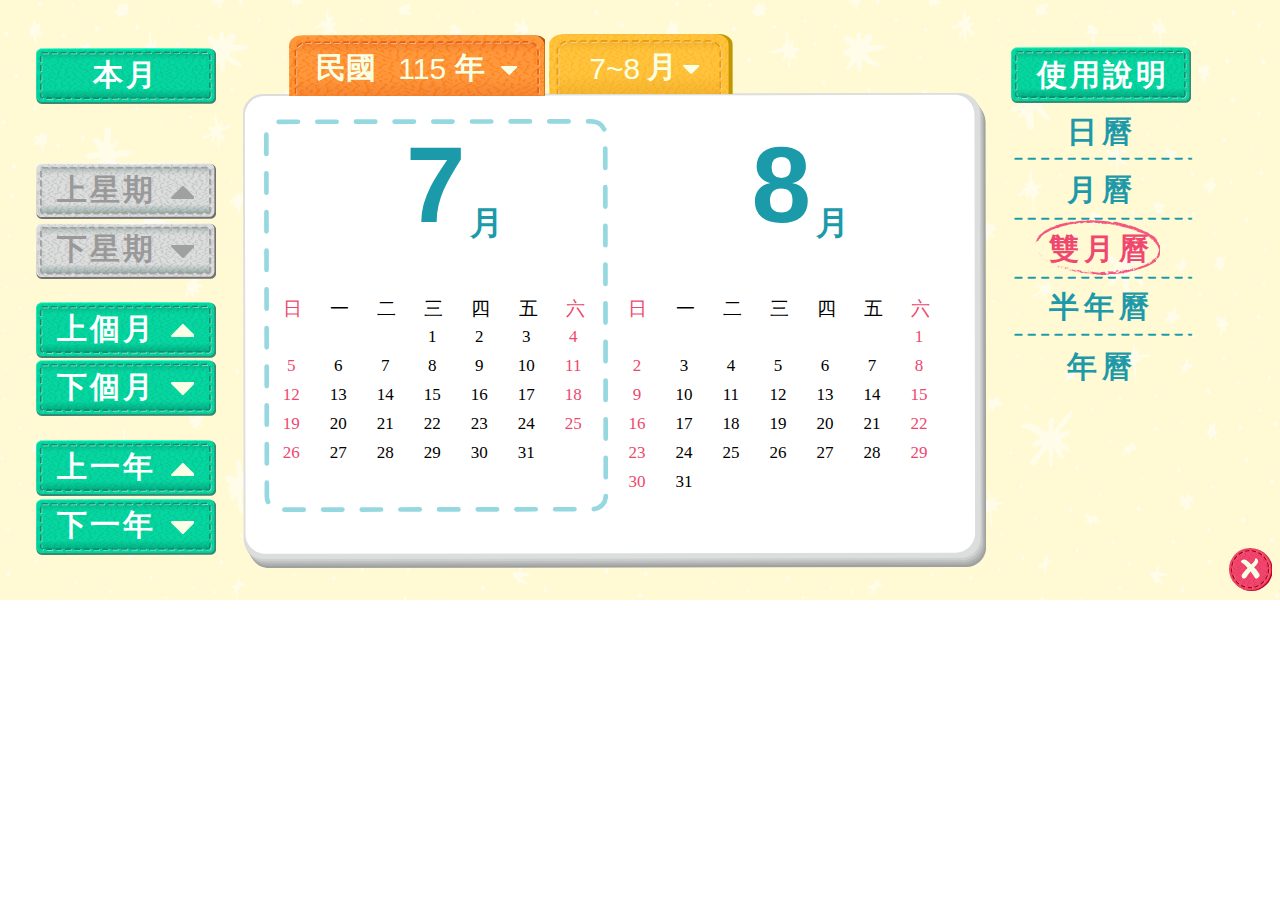
<file: index.html>
<!DOCTYPE html>
<html lang="en">

<head>
    <meta charset="UTF-8">
    <meta name="viewport" content="width=device-width, initial-scale=1.0">
    <title>數學小工具-萬年曆</title>
    <link rel="stylesheet" href="css/date.css">
    <link rel="stylesheet" href="css/day.css">
    <link rel="stylesheet" href="css/month.css">
    <link rel="stylesheet" href="css/double.css">
    <link rel="stylesheet" href="css/years.css">
</head>

<body>
    <div class="background-img"></div>
    <div class="bigwrapper">


        <div class="background-day ooo display_none">
            <div class="D1_main"></div>

            <div class="D1_today_btn">
                <p>今日</p>
            </div>

            <div class="D1_week">星期四</div>

            <div class="D1_roc">民國</div>

            <div class="D1_rocyear">109</div>

            <div class="D1_roc_word">年</div>

            <div class="D1_day">16</div>

            <div class="D1_ac_year">2020</div>

            <div class="D1_month">1</div>

            <div class="D1_mobth_word">月</div>

            <div class="D1_lunar">農</div>

            <div class="D1_lunar_month">臘月</div>

            <div class="D1_lunar_day">二十二日</div>

            <div class="D1_year_pre D1_pre"></div>

            <div class="D1_year_next D1_next"></div>

            <div class="D1_month_pre D1_pre"></div>

            <div class="D1_month_next D1_next"></div>

            <div class="D1_day_pre D1_pre"></div>

            <div class="D1_day_next D1_next"></div>
        </div>


        <div class="background-month ooo display_none">

            <!-- leftbutton -->
            <div class="today_btn leftbtn">
                <p>今日</p>
            </div>
            <div class="preweek_btn leftbtn pre">
                <p>上星期</p>
                <div class="arrow"></div>
            </div>
            <div class="nextweek_btn leftbtn next">
                <p>下星期</p>
                <div class="arrow"></div>
            </div>
            <div class="premonth_btn leftbtn pre">
                <p>上個月</p>
                <div class="arrow"></div>
            </div>
            <div class="nextmonth_btn leftbtn next">
                <p>下個月</p>
                <div class="arrow"></div>
            </div>
            <div class="preyear_btn leftbtn pre">
                <p>上一年</p>
                <div class="arrow"></div>
            </div>
            <div class="nextyear_btn leftbtn next">
                <p>下一年</p>
                <div class="arrow"></div>
            </div>




            <!-- countday -->
            <div class="display_date">
                <div class="countnum"></div>
            </div>
            <div class="countday_btn"></div>



            <!-- 中間區域 -->
            <div class="main"></div>
            <!-- gird  -->

            <div class="gird"> </div>









            <div class="displaymonth">
                <div class="setmonthheight month_1"></div>

            </div>

            <div class="displaymonthex">

            </div>

            <!-- bar -->

            <div class="scrollbarmyself">
                <div class="bar"></div>
            </div>

            <div class="scrollbarmymonth">
                <div class="monthbar"></div>
            </div>


            <!-- countnumber -->
            <div class="countnumber display_none"></div>
            <!-- selected -->

            <div class="rocyear">
                <p class="word1">民國</p>
                <p class="selectedyear">109</p>
                <p class="word2">年</p>
                <div class="arrowdown"></div>
            </div>

            <div class="morerocyear">
                <div class="insideboxframeoverhide">
                    <div class="insideboxframe">
                    </div>
                </div>
            </div>

            <div class="month">
                <p class="selectedmonth">1</p>
                <p class="word1">月</p>
                <div class="arrowdown"></div>
            </div>
            <div class="moremonth">
                <div class="monthboxframeoverhide">
                    <div class="monthboxframe">
                    </div>
                </div>

            </div>

            <div class="vids">
                <p class="word1">西元</p>
                <p class="showvidsnow">2020</p>
                <p class="word2">年</p>
            </div>
            <div class="return_btn"></div>




        </div>



        <div class="background-doublemonth ooo display_none">
            <div class="D2_today_btn D2_leftbtn">
                <p>本月</p>
            </div>
            <div class="D2_preweek_btn D2_leftbtn D2_pre">
                <p>上星期</p>
                <div class="D2_arrow"></div>
            </div>
            <div class="D2_nextweek_btn D2_leftbtn D2_next">
                <p>下星期</p>
                <div class="D2_arrow"></div>
            </div>
            <div class="D2_premonth_btn D2_leftbtn D2_pre">
                <p>上個月</p>
                <div class="D2_arrow"></div>
            </div>
            <div class="D2_nextmonth_btn D2_leftbtn D2_next">
                <p>下個月</p>
                <div class="D2_arrow"></div>
            </div>
            <div class="D2_preyear_btn D2_leftbtn D2_pre">
                <p>上一年</p>
                <div class="D2_arrow"></div>
            </div>
            <div class="D2_nextyear_btn D2_leftbtn D2_next">
                <p>下一年</p>
                <div class="D2_arrow"></div>
            </div>

            <!-- 中間區域 -->
            <div class="main"></div>

            <!-- insidemonth -->
            <div class="D2_monthbox D2_monthbox1">
                <div class="D2_month_display">1</div>
                <div class="D2_text">月</div>
                <div class="D2_weekday"></div>
                <div class="D2_daybox"></div>
            </div>
            <div class="D2_monthbox D2_monthbox2">
                <div class="D2_month_display">2</div>
                <div class="D2_text">月</div>

                <div class="D2_weekday"></div>
                <div class="D2_daybox"></div>

            </div>

            <div class="D2_rocyear">
                <p class="D2_word1">民國</p>
                <p class="D2_selectedyear">109</p>
                <p class="D2_word2">年</p>
                <div class="D2_arrowdown"></div>
            </div>

            <div class="D2_morerocyear">
                <div class="D2_insideboxframeoverhide">
                    <div class="D2_insideboxframe">
                    </div>
                </div>
            </div>

            <div class="D2_month">
                <p class="D2_selectedmonth"></p>
                <p class="D2_word1">月</p>
                <div class="D2_arrowdown"></div>
            </div>
            <div class="D2_moremonth">
                <div class="D2_monthboxframeoverhide">
                    <div class="D2_monthboxframe">
                    </div>
                </div>

            </div>

            <!-- bar -->

            <div class="D2_scrollbarmyself">
                <div class="D2_bar"></div>
            </div>

            <div class="D2_scrollbarmymonth">
                <div class="D2_monthbar"></div>
            </div>








        </div>


        <div class="background-halfyear ooo display_none">
            <div class="D3_today_btn D3_leftbtn">
                <p>本月</p>
            </div>
            <div class="D3_bigger_watch"></div>
            <div class="D3_bigger_watch_reback"></div>

            <div class="D3_premonth_btn D3_leftbtn D3_pre">
                <p>上個月</p>
                <div class="D3_arrow"></div>
            </div>
            <div class="D3_nextmonth_btn D3_leftbtn D3_next">
                <p>下個月</p>
                <div class="D3_arrow"></div>
            </div>
            <div class="D3_preyear_btn D3_leftbtn D3_pre">
                <p>上一年</p>
                <div class="D3_arrow"></div>
            </div>
            <div class="D3_nextyear_btn D3_leftbtn D3_next">
                <p>下一年</p>
                <div class="D3_arrow"></div>
            </div>

            <div class="main"></div>
            <!-- 中間框框 -->
            <div class="D3_hidden_insideframe">
                <div class="D3_insideframe drag">
                    <div class="D3_month_box D3_month_box1">
                        <div class="D3_displaymonth">1</div>
                        <div class="D3_text">月</div>

                        <div class="D3_weekend"></div>
                        <div class="D3_month_day_display"></div>
                    </div>
                    <div class="D3_month_box D3_month_box2">
                        <div class="D3_displaymonth">2</div>
                        <div class="D3_text">月</div>

                        <div class="D3_weekend"></div>
                        <div class="D3_month_day_display"></div>

                    </div>
                    <div class="D3_month_box D3_month_box3">
                        <div class="D3_displaymonth">3</div>
                        <div class="D3_text">月</div>

                        <div class="D3_weekend"></div>
                        <div class="D3_month_day_display"></div>

                    </div>
                    <div class="D3_month_box D3_month_box4">
                        <div class="D3_displaymonth">4</div>
                        <div class="D3_text">月</div>

                        <div class="D3_weekend"></div>
                        <div class="D3_month_day_display"></div>

                    </div>
                    <div class="D3_month_box D3_month_box5">
                        <div class="D3_displaymonth">5</div>
                        <div class="D3_text">月</div>

                        <div class="D3_weekend"></div>
                        <div class="D3_month_day_display"></div>

                    </div>
                    <div class="D3_month_box D3_month_box6">
                        <div class="D3_displaymonth">6</div>
                        <div class="D3_text">月</div>

                        <div class="D3_weekend"></div>
                        <div class="D3_month_day_display"></div>

                    </div>
                </div>
            </div>



            <!-- 上方選取霸 -->

            <div class="D3_rocyear">
                <p class="D3_word1">民國</p>
                <p class="D3_selectedyear">109</p>
                <p class="D3_worD3">年</p>
                <div class="D3_arrowdown"></div>
            </div>

            <div class="D3_morerocyear">
                <div class="D3_insideboxframeoverhide">
                    <div class="D3_insideboxframe">
                    </div>
                </div>
            </div>

            <div class="D3_month">
                <p class="D3_selectedmonth">1~6</p>
                <p class="D3_word1">月</p>
                <div class="D3_arrowdown"></div>
            </div>
            <div class="D3_moremonth">
                <div class="D3_monthboxframeoverhide">
                    <div class="D3_monthboxframe">
                    </div>
                </div>

            </div>

            <!-- bar -->

            <div class="D3_scrollbarmyself">
                <div class="D3_bar"></div>
            </div>

            <div class="D3_scrollbarmymonth">
                <div class="D3_monthbar"></div>
            </div>









        </div>


        <div class="background-year ooo display_none">

            <div class="D4_today_btn D4_leftbtn">
                <p>本月</p>
            </div>
            <div class="D4_bigger_watch"></div>
            <div class="D4_bigger_watch_reback"></div>
            <div class="D4_premonth_btn D4_leftbtn D4_pre">
                <p>上個月</p>
                <div class="D4_arrow"></div>
            </div>
            <div class="D4_nextmonth_btn D4_leftbtn D4_next">
                <p>下個月</p>
                <div class="D4_arrow"></div>
            </div>
            <div class="D4_preyear_btn D4_leftbtn D4_pre">
                <p>上一年</p>
                <div class="D4_arrow"></div>
            </div>
            <div class="D4_nextyear_btn D4_leftbtn D4_next">
                <p>下一年</p>
                <div class="D4_arrow"></div>
            </div>

            <div class="main"></div>
            <!-- 中間框框 -->
            <div class="D4_insideframe_hidden">
                <div class="D4_insideframe  drag">
                    <div class="D4_box D4_box1" data-monthclick="0">
                        <div class="D4_displaymonth">1</div>
                        <div class="D4_text">月</div>

                        <div class="D4_weekend"></div>
                        <div class="D4_month_day_display"></div>
                    </div>
                    <div class="D4_box D4_box2" data-monthclick="1">
                        <div class="D4_displaymonth">2</div>
                        <div class="D4_text">月</div>

                        <div class="D4_weekend"></div>
                        <div class="D4_month_day_display"></div>
                    </div>
                    <div class="D4_box D4_box3" data-monthclick="2">
                        <div class="D4_displaymonth">3</div>
                        <div class="D4_text">月</div>

                        <div class="D4_weekend"></div>
                        <div class="D4_month_day_display"></div>
                    </div>
                    <div class="D4_box D4_box4" data-monthclick="3">
                        <div class="D4_displaymonth">4</div>
                        <div class="D4_text">月</div>

                        <div class="D4_weekend"></div>
                        <div class="D4_month_day_display"></div>
                    </div>
                    <div class="D4_box D4_box5" data-monthclick="4">
                        <div class="D4_displaymonth">5</div>
                        <div class="D4_text">月</div>

                        <div class="D4_weekend"></div>
                        <div class="D4_month_day_display"></div>
                    </div>
                    <div class="D4_box D4_box6" data-monthclick="5">
                        <div class="D4_displaymonth">6</div>
                        <div class="D4_text">月</div>

                        <div class="D4_weekend"></div>
                        <div class="D4_month_day_display"></div>
                    </div>
                    <div class="D4_box D4_box7" data-monthclick="6">
                        <div class="D4_displaymonth">7</div>
                        <div class="D4_text">月</div>

                        <div class="D4_weekend"></div>
                        <div class="D4_month_day_display"></div>
                    </div>
                    <div class="D4_box D4_box8" data-monthclick="7">
                        <div class="D4_displaymonth">8</div>
                        <div class="D4_text">月</div>

                        <div class="D4_weekend"></div>
                        <div class="D4_month_day_display"></div>
                    </div>
                    <div class="D4_box D4_box9" data-monthclick="8">
                        <div class="D4_displaymonth">9</div>
                        <div class="D4_text">月</div>

                        <div class="D4_weekend"></div>
                        <div class="D4_month_day_display"></div>
                    </div>
                    <div class="D4_box D4_box10" data-monthclick="9">
                        <div class="D4_displaymonth">10</div>
                        <div class="D4_text">月</div>

                        <div class="D4_weekend"></div>
                        <div class="D4_month_day_display"></div>
                    </div>
                    <div class="D4_box D4_box11" data-monthclick="10">
                        <div class="D4_displaymonth">11</div>
                        <div class="D4_text">月</div>

                        <div class="D4_weekend"></div>
                        <div class="D4_month_day_display"></div>
                    </div>
                    <div class="D4_box D4_box12" data-monthclick="11">
                        <div class="D4_displaymonth">12</div>
                        <div class="D4_text">月</div>

                        <div class="D4_weekend"></div>
                        <div class="D4_month_day_display"></div>
                    </div>

                </div>

            </div>






            <div class="D4_rocyear">
                <p class="D4_word1">民國</p>
                <p class="D4_selectedyear">109</p>
                <p class="D4_worD4">年</p>
                <div class="D4_arrowdown"></div>
            </div>

            <div class="D4_morerocyear">
                <div class="D4_insideboxframeoverhide">
                    <div class="D4_insideboxframe">
                    </div>
                </div>
            </div>



            <!-- bar -->

            <div class="D4_scrollbarmyself">
                <div class="D4_bar"></div>
            </div>

        </div>
















        <div class="howtouse_btn">

            <p>使用說明</p>
        </div>
        <div class="rightbtn day_btn" data-linkto="day">

            <p>日曆</p>
            <div class="circle display_none"></div>

        </div>
        <div class="rightbtn month_btn" data-linkto="month">
            <p>月曆</p>
            <div class="circle display_none"></div>

        </div>
        <div class="rightbtn doublemonth_btn" data-linkto="doublemonth">
            <p>雙月曆</p>
            <div class="circle display_none"></div>

        </div>
        <div class="rightbtn halfyear_btn" data-linkto="halfyear">
            <p>半年曆</p>
            <div class="circle display_none"></div>

        </div>
        <div class="rightbtn year_btn" data-linkto="year">
            <p>年曆</p>
            <div class="circle display_none"></div>

        </div>
        <div class="rightline line1"></div>
        <div class="rightline line2"></div>
        <div class="rightline line3"></div>
        <div class="rightline line4"></div>

        <!-- 關閉按鈕 -->
        <div class="close_btn"></div>

    </div>


    <div class="mask display_none">
        <div class="info">
            <div class="info-page"></div>
            <div class="info-btn-left display_none"></div>
            <div class="info-btn-right display_none"></div>
            <div class="btn_close_inset "></div>
        </div>
    </div>


    <!-- <div class="background1"> </div> -->
    <script src="infoset.js"></script>
    <script type="text/javascript" src="js/jquery-3.3.1.min.js"></script>
    <script src="js/dragscroll.js"></script>
    <script src="js/resize.js"></script>
    <script type="text/javascript" src="js/lunar.js"></script>
    <script>
        // 設定起始網頁

        var features = ['day', 'month', 'doublemonth', 'halfyear', 'year']
        var choose = 2
        $(`.${features[choose]}_btn p`).css({ color: "#f04770" })
        $(`.${features[choose]}_btn .circle`).removeClass('display_none')
        $(`.background-${features[choose]}`).removeClass('display_none')
    </script>
    <script src="js/appenddatefunction.js"></script>
    <script src="js/view.js"></script>
    <script src="js/clickfunction.js"></script>
    <script src="js/multmonth.js"></script>
    <script src="js/double.js"></script>
    <script src="js/years.js"></script>
</body>

</html>
</file>
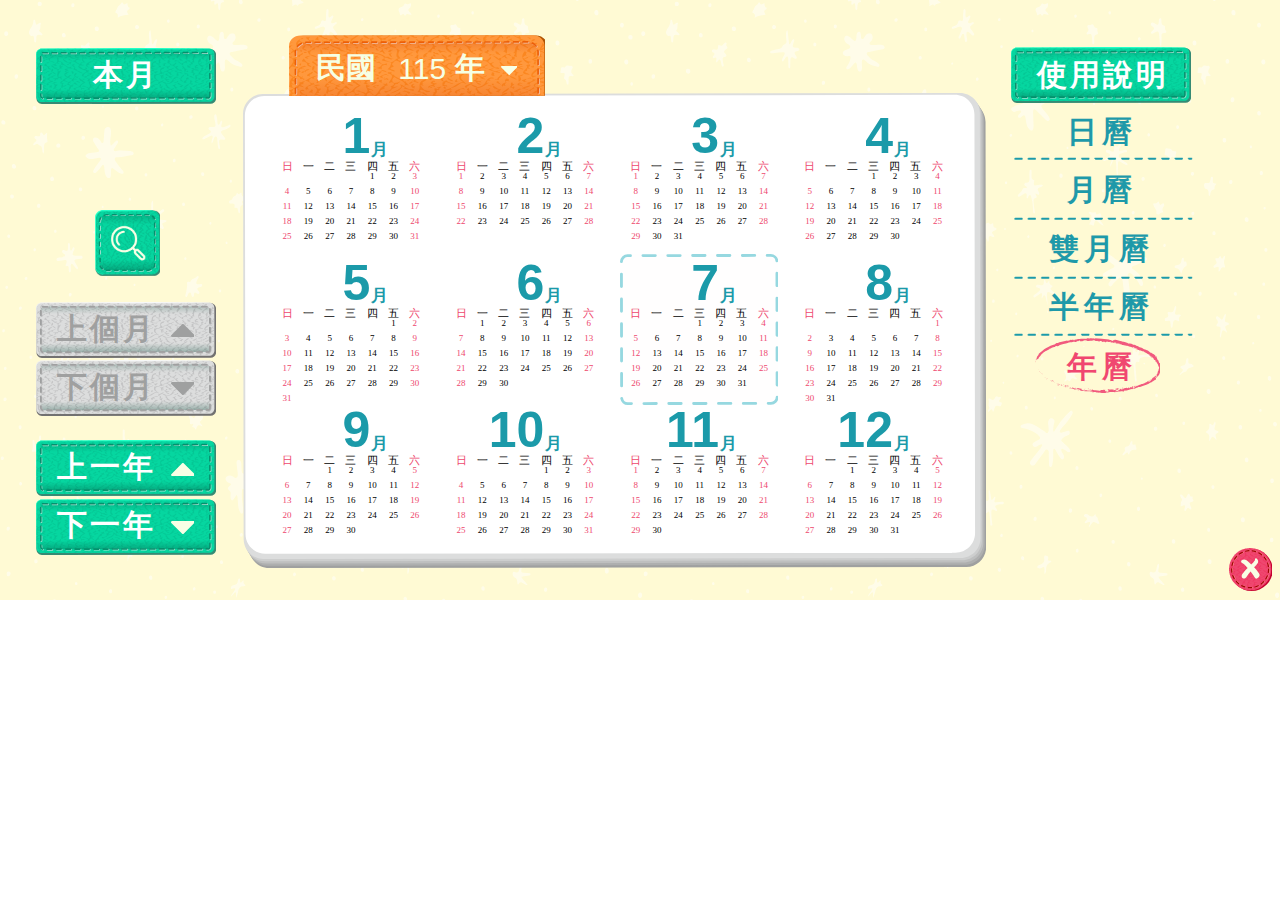
<file: starting_from_the_almanac.html>
<!DOCTYPE html>
<html lang="en">

<head>
    <meta charset="UTF-8">
    <meta name="viewport" content="width=device-width, initial-scale=1.0">
    <title>數學小工具-萬年曆</title>
    <link rel="stylesheet" href="css/date.css">
    <link rel="stylesheet" href="css/day.css">
    <link rel="stylesheet" href="css/month.css">
    <link rel="stylesheet" href="css/double.css">
    <link rel="stylesheet" href="css/years.css">
</head>

<body>
    <div class="background-img"></div>
    <div class="bigwrapper">


        <div class="background-day ooo display_none">
            <div class="D1_main"></div>

            <div class="D1_today_btn">
                <p>今日</p>
            </div>

            <div class="D1_week">星期四</div>

            <div class="D1_roc">民國</div>

            <div class="D1_rocyear">109</div>

            <div class="D1_roc_word">年</div>

            <div class="D1_day">16</div>

            <div class="D1_ac_year">2020</div>

            <div class="D1_month">1</div>

            <div class="D1_mobth_word">月</div>

            <div class="D1_lunar">農</div>

            <div class="D1_lunar_month">臘月</div>

            <div class="D1_lunar_day">二十二日</div>

            <div class="D1_year_pre D1_pre"></div>

            <div class="D1_year_next D1_next"></div>

            <div class="D1_month_pre D1_pre"></div>

            <div class="D1_month_next D1_next"></div>

            <div class="D1_day_pre D1_pre"></div>

            <div class="D1_day_next D1_next"></div>
        </div>


        <div class="background-month ooo display_none">

            <!-- leftbutton -->
            <div class="today_btn leftbtn">
                <p>今日</p>
            </div>
            <div class="preweek_btn leftbtn pre">
                <p>上星期</p>
                <div class="arrow"></div>
            </div>
            <div class="nextweek_btn leftbtn next">
                <p>下星期</p>
                <div class="arrow"></div>
            </div>
            <div class="premonth_btn leftbtn pre">
                <p>上個月</p>
                <div class="arrow"></div>
            </div>
            <div class="nextmonth_btn leftbtn next">
                <p>下個月</p>
                <div class="arrow"></div>
            </div>
            <div class="preyear_btn leftbtn pre">
                <p>上一年</p>
                <div class="arrow"></div>
            </div>
            <div class="nextyear_btn leftbtn next">
                <p>下一年</p>
                <div class="arrow"></div>
            </div>




            <!-- countday -->
            <div class="display_date">
                <div class="countnum"></div>
            </div>
            <div class="countday_btn"></div>



            <!-- 中間區域 -->
            <div class="main"></div>
            <!-- gird  -->

            <div class="gird"> </div>









            <div class="displaymonth">
                <div class="setmonthheight month_1"></div>

            </div>

            <div class="displaymonthex">

            </div>

            <!-- bar -->

            <div class="scrollbarmyself">
                <div class="bar"></div>
            </div>

            <div class="scrollbarmymonth">
                <div class="monthbar"></div>
            </div>


            <!-- countnumber -->
            <div class="countnumber display_none"></div>
            <!-- selected -->

            <div class="rocyear">
                <p class="word1">民國</p>
                <p class="selectedyear">109</p>
                <p class="word2">年</p>
                <div class="arrowdown"></div>
            </div>

            <div class="morerocyear">
                <div class="insideboxframeoverhide">
                    <div class="insideboxframe">
                    </div>
                </div>
            </div>

            <div class="month">
                <p class="selectedmonth">1</p>
                <p class="word1">月</p>
                <div class="arrowdown"></div>
            </div>
            <div class="moremonth">
                <div class="monthboxframeoverhide">
                    <div class="monthboxframe">
                    </div>
                </div>

            </div>

            <div class="vids">
                <p class="word1">西元</p>
                <p class="showvidsnow">2020</p>
                <p class="word2">年</p>
            </div>
            <div class="return_btn"></div>




        </div>



        <div class="background-doublemonth ooo display_none">
            <div class="D2_today_btn D2_leftbtn">
                <p>本月</p>
            </div>
            <div class="D2_preweek_btn D2_leftbtn D2_pre">
                <p>上星期</p>
                <div class="D2_arrow"></div>
            </div>
            <div class="D2_nextweek_btn D2_leftbtn D2_next">
                <p>下星期</p>
                <div class="D2_arrow"></div>
            </div>
            <div class="D2_premonth_btn D2_leftbtn D2_pre">
                <p>上個月</p>
                <div class="D2_arrow"></div>
            </div>
            <div class="D2_nextmonth_btn D2_leftbtn D2_next">
                <p>下個月</p>
                <div class="D2_arrow"></div>
            </div>
            <div class="D2_preyear_btn D2_leftbtn D2_pre">
                <p>上一年</p>
                <div class="D2_arrow"></div>
            </div>
            <div class="D2_nextyear_btn D2_leftbtn D2_next">
                <p>下一年</p>
                <div class="D2_arrow"></div>
            </div>

            <!-- 中間區域 -->
            <div class="main"></div>

            <!-- insidemonth -->
            <div class="D2_monthbox D2_monthbox1">
                <div class="D2_month_display">1</div>
                <div class="D2_text">月</div>
                <div class="D2_weekday"></div>
                <div class="D2_daybox"></div>
            </div>
            <div class="D2_monthbox D2_monthbox2">
                <div class="D2_month_display">2</div>
                <div class="D2_text">月</div>

                <div class="D2_weekday"></div>
                <div class="D2_daybox"></div>

            </div>

            <div class="D2_rocyear">
                <p class="D2_word1">民國</p>
                <p class="D2_selectedyear">109</p>
                <p class="D2_word2">年</p>
                <div class="D2_arrowdown"></div>
            </div>

            <div class="D2_morerocyear">
                <div class="D2_insideboxframeoverhide">
                    <div class="D2_insideboxframe">
                    </div>
                </div>
            </div>

            <div class="D2_month">
                <p class="D2_selectedmonth"></p>
                <p class="D2_word1">月</p>
                <div class="D2_arrowdown"></div>
            </div>
            <div class="D2_moremonth">
                <div class="D2_monthboxframeoverhide">
                    <div class="D2_monthboxframe">
                    </div>
                </div>

            </div>

            <!-- bar -->

            <div class="D2_scrollbarmyself">
                <div class="D2_bar"></div>
            </div>

            <div class="D2_scrollbarmymonth">
                <div class="D2_monthbar"></div>
            </div>








        </div>


        <div class="background-halfyear ooo display_none">
            <div class="D3_today_btn D3_leftbtn">
                <p>本月</p>
            </div>
            <div class="D3_bigger_watch"></div>
            <div class="D3_bigger_watch_reback"></div>

            <div class="D3_premonth_btn D3_leftbtn D3_pre">
                <p>上個月</p>
                <div class="D3_arrow"></div>
            </div>
            <div class="D3_nextmonth_btn D3_leftbtn D3_next">
                <p>下個月</p>
                <div class="D3_arrow"></div>
            </div>
            <div class="D3_preyear_btn D3_leftbtn D3_pre">
                <p>上一年</p>
                <div class="D3_arrow"></div>
            </div>
            <div class="D3_nextyear_btn D3_leftbtn D3_next">
                <p>下一年</p>
                <div class="D3_arrow"></div>
            </div>

            <div class="main"></div>
            <!-- 中間框框 -->
            <div class="D3_hidden_insideframe">
                <div class="D3_insideframe drag">
                    <div class="D3_month_box D3_month_box1">
                        <div class="D3_displaymonth">1</div>
                        <div class="D3_text">月</div>

                        <div class="D3_weekend"></div>
                        <div class="D3_month_day_display"></div>
                    </div>
                    <div class="D3_month_box D3_month_box2">
                        <div class="D3_displaymonth">2</div>
                        <div class="D3_text">月</div>

                        <div class="D3_weekend"></div>
                        <div class="D3_month_day_display"></div>

                    </div>
                    <div class="D3_month_box D3_month_box3">
                        <div class="D3_displaymonth">3</div>
                        <div class="D3_text">月</div>

                        <div class="D3_weekend"></div>
                        <div class="D3_month_day_display"></div>

                    </div>
                    <div class="D3_month_box D3_month_box4">
                        <div class="D3_displaymonth">4</div>
                        <div class="D3_text">月</div>

                        <div class="D3_weekend"></div>
                        <div class="D3_month_day_display"></div>

                    </div>
                    <div class="D3_month_box D3_month_box5">
                        <div class="D3_displaymonth">5</div>
                        <div class="D3_text">月</div>

                        <div class="D3_weekend"></div>
                        <div class="D3_month_day_display"></div>

                    </div>
                    <div class="D3_month_box D3_month_box6">
                        <div class="D3_displaymonth">6</div>
                        <div class="D3_text">月</div>

                        <div class="D3_weekend"></div>
                        <div class="D3_month_day_display"></div>

                    </div>
                </div>
            </div>



            <!-- 上方選取霸 -->

            <div class="D3_rocyear">
                <p class="D3_word1">民國</p>
                <p class="D3_selectedyear">109</p>
                <p class="D3_worD3">年</p>
                <div class="D3_arrowdown"></div>
            </div>

            <div class="D3_morerocyear">
                <div class="D3_insideboxframeoverhide">
                    <div class="D3_insideboxframe">
                    </div>
                </div>
            </div>

            <div class="D3_month">
                <p class="D3_selectedmonth">1~6</p>
                <p class="D3_word1">月</p>
                <div class="D3_arrowdown"></div>
            </div>
            <div class="D3_moremonth">
                <div class="D3_monthboxframeoverhide">
                    <div class="D3_monthboxframe">
                    </div>
                </div>

            </div>

            <!-- bar -->

            <div class="D3_scrollbarmyself">
                <div class="D3_bar"></div>
            </div>

            <div class="D3_scrollbarmymonth">
                <div class="D3_monthbar"></div>
            </div>









        </div>


        <div class="background-year ooo display_none">

            <div class="D4_today_btn D4_leftbtn">
                <p>本月</p>
            </div>
            <div class="D4_bigger_watch"></div>
            <div class="D4_bigger_watch_reback"></div>
            <div class="D4_premonth_btn D4_leftbtn D4_pre">
                <p>上個月</p>
                <div class="D4_arrow"></div>
            </div>
            <div class="D4_nextmonth_btn D4_leftbtn D4_next">
                <p>下個月</p>
                <div class="D4_arrow"></div>
            </div>
            <div class="D4_preyear_btn D4_leftbtn D4_pre">
                <p>上一年</p>
                <div class="D4_arrow"></div>
            </div>
            <div class="D4_nextyear_btn D4_leftbtn D4_next">
                <p>下一年</p>
                <div class="D4_arrow"></div>
            </div>

            <div class="main"></div>
            <!-- 中間框框 -->
            <div class="D4_insideframe_hidden">
                <div class="D4_insideframe  drag">
                    <div class="D4_box D4_box1" data-monthclick="0">
                        <div class="D4_displaymonth">1</div>
                        <div class="D4_text">月</div>

                        <div class="D4_weekend"></div>
                        <div class="D4_month_day_display"></div>
                    </div>
                    <div class="D4_box D4_box2" data-monthclick="1">
                        <div class="D4_displaymonth">2</div>
                        <div class="D4_text">月</div>

                        <div class="D4_weekend"></div>
                        <div class="D4_month_day_display"></div>
                    </div>
                    <div class="D4_box D4_box3" data-monthclick="2">
                        <div class="D4_displaymonth">3</div>
                        <div class="D4_text">月</div>

                        <div class="D4_weekend"></div>
                        <div class="D4_month_day_display"></div>
                    </div>
                    <div class="D4_box D4_box4" data-monthclick="3">
                        <div class="D4_displaymonth">4</div>
                        <div class="D4_text">月</div>

                        <div class="D4_weekend"></div>
                        <div class="D4_month_day_display"></div>
                    </div>
                    <div class="D4_box D4_box5" data-monthclick="4">
                        <div class="D4_displaymonth">5</div>
                        <div class="D4_text">月</div>

                        <div class="D4_weekend"></div>
                        <div class="D4_month_day_display"></div>
                    </div>
                    <div class="D4_box D4_box6" data-monthclick="5">
                        <div class="D4_displaymonth">6</div>
                        <div class="D4_text">月</div>

                        <div class="D4_weekend"></div>
                        <div class="D4_month_day_display"></div>
                    </div>
                    <div class="D4_box D4_box7" data-monthclick="6">
                        <div class="D4_displaymonth">7</div>
                        <div class="D4_text">月</div>

                        <div class="D4_weekend"></div>
                        <div class="D4_month_day_display"></div>
                    </div>
                    <div class="D4_box D4_box8" data-monthclick="7">
                        <div class="D4_displaymonth">8</div>
                        <div class="D4_text">月</div>

                        <div class="D4_weekend"></div>
                        <div class="D4_month_day_display"></div>
                    </div>
                    <div class="D4_box D4_box9" data-monthclick="8">
                        <div class="D4_displaymonth">9</div>
                        <div class="D4_text">月</div>

                        <div class="D4_weekend"></div>
                        <div class="D4_month_day_display"></div>
                    </div>
                    <div class="D4_box D4_box10" data-monthclick="9">
                        <div class="D4_displaymonth">10</div>
                        <div class="D4_text">月</div>

                        <div class="D4_weekend"></div>
                        <div class="D4_month_day_display"></div>
                    </div>
                    <div class="D4_box D4_box11" data-monthclick="10">
                        <div class="D4_displaymonth">11</div>
                        <div class="D4_text">月</div>

                        <div class="D4_weekend"></div>
                        <div class="D4_month_day_display"></div>
                    </div>
                    <div class="D4_box D4_box12" data-monthclick="11">
                        <div class="D4_displaymonth">12</div>
                        <div class="D4_text">月</div>

                        <div class="D4_weekend"></div>
                        <div class="D4_month_day_display"></div>
                    </div>

                </div>

            </div>






            <div class="D4_rocyear">
                <p class="D4_word1">民國</p>
                <p class="D4_selectedyear">109</p>
                <p class="D4_worD4">年</p>
                <div class="D4_arrowdown"></div>
            </div>

            <div class="D4_morerocyear">
                <div class="D4_insideboxframeoverhide">
                    <div class="D4_insideboxframe">
                    </div>
                </div>
            </div>



            <!-- bar -->

            <div class="D4_scrollbarmyself">
                <div class="D4_bar"></div>
            </div>

        </div>
















        <div class="howtouse_btn">

            <p>使用說明</p>
        </div>
        <div class="rightbtn day_btn" data-linkto="day">

            <p>日曆</p>
            <div class="circle display_none"></div>

        </div>
        <div class="rightbtn month_btn" data-linkto="month">
            <p>月曆</p>
            <div class="circle display_none"></div>

        </div>
        <div class="rightbtn doublemonth_btn" data-linkto="doublemonth">
            <p>雙月曆</p>
            <div class="circle display_none"></div>

        </div>
        <div class="rightbtn halfyear_btn" data-linkto="halfyear">
            <p>半年曆</p>
            <div class="circle display_none"></div>

        </div>
        <div class="rightbtn year_btn" data-linkto="year">
            <p>年曆</p>
            <div class="circle display_none"></div>

        </div>
        <div class="rightline line1"></div>
        <div class="rightline line2"></div>
        <div class="rightline line3"></div>
        <div class="rightline line4"></div>

        <!-- 關閉按鈕 -->
        <div class="close_btn"></div>

    </div>


    <div class="mask display_none">
        <div class="info">
            <div class="info-page"></div>
            <div class="info-btn-left display_none"></div>
            <div class="info-btn-right display_none"></div>
            <div class="btn_close_inset "></div>
        </div>
    </div>


    <!-- <div class="background1"> </div> -->
    <script src="infoset.js"></script>
    <script type="text/javascript" src="js/jquery-3.3.1.min.js"></script>
    <script src="js/dragscroll.js"></script>
    <script src="js/resize.js"></script>
    <script type="text/javascript" src="js/lunar.js"></script>
    <script>
        // 設定起始網頁

        var features = ['day', 'month', 'doublemonth', 'halfyear', 'year']
        var choose = 4
        $(`.${features[choose]}_btn p`).css({ color: "#f04770" })
        $(`.${features[choose]}_btn .circle`).removeClass('display_none')
        $(`.background-${features[choose]}`).removeClass('display_none')
    </script>
    <script src="js/appenddatefunction.js"></script>
    <script src="js/view.js"></script>
    <script src="js/clickfunction.js"></script>
    <script src="js/multmonth.js"></script>
    <script src="js/double.js"></script>
    <script src="js/years.js"></script>
</body>

</html>
</file>
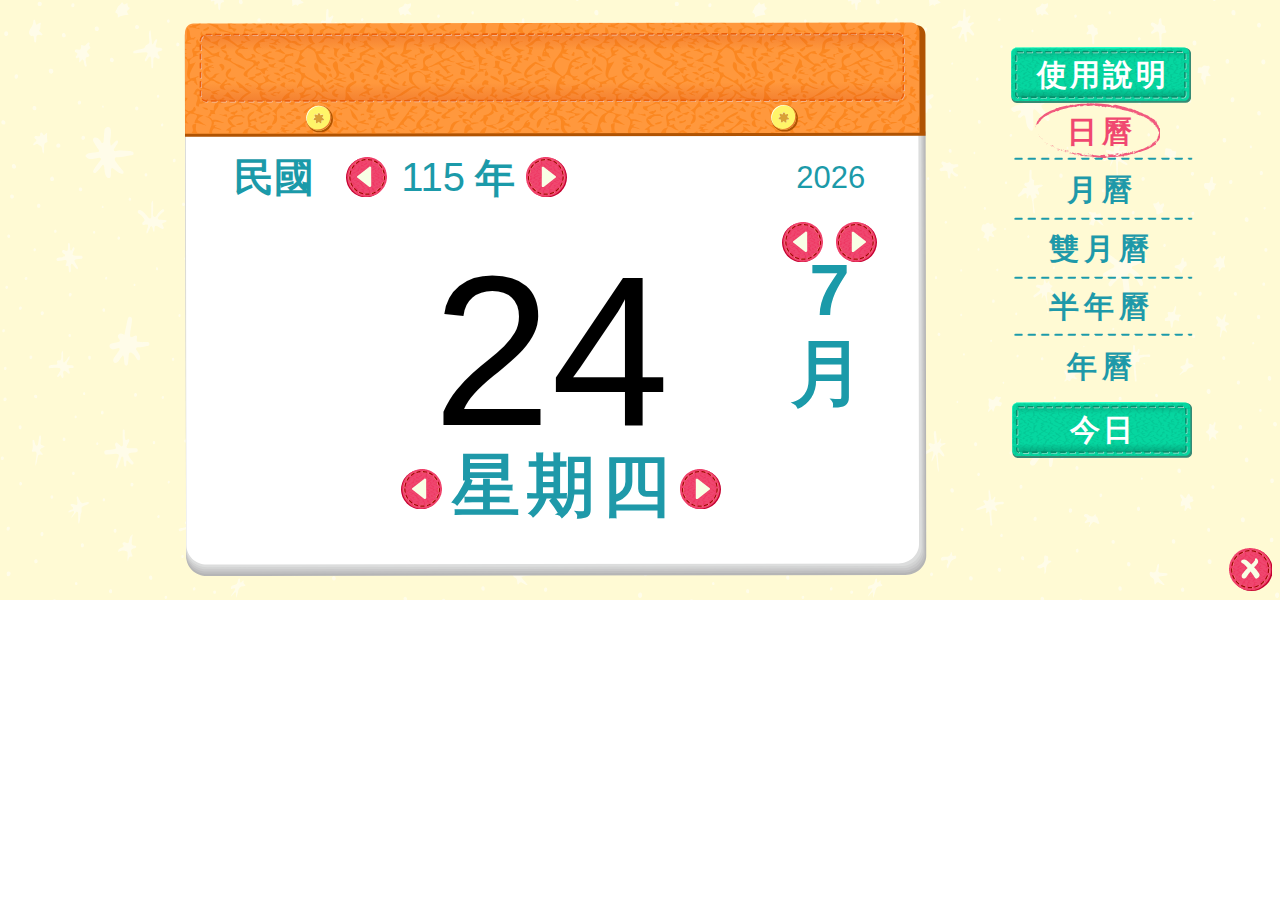
<file: starting_from_the_day_calendar.html>
<!DOCTYPE html>
<html lang="en">

<head>
    <meta charset="UTF-8">
    <meta name="viewport" content="width=device-width, initial-scale=1.0">
    <title>數學小工具-萬年曆</title>
    <link rel="stylesheet" href="css/date.css">
    <link rel="stylesheet" href="css/day.css">
    <link rel="stylesheet" href="css/month.css">
    <link rel="stylesheet" href="css/double.css">
    <link rel="stylesheet" href="css/years.css">
</head>

<body>
    <div class="background-img"></div>
    <div class="bigwrapper">


        <div class="background-day ooo display_none">
            <div class="D1_main"></div>

            <div class="D1_today_btn">
                <p>今日</p>
            </div>

            <div class="D1_week">星期四</div>

            <div class="D1_roc">民國</div>

            <div class="D1_rocyear">109</div>

            <div class="D1_roc_word">年</div>

            <div class="D1_day">16</div>

            <div class="D1_ac_year">2020</div>

            <div class="D1_month">1</div>

            <div class="D1_mobth_word">月</div>

            <div class="D1_lunar">農</div>

            <div class="D1_lunar_month">臘月</div>

            <div class="D1_lunar_day">二十二日</div>

            <div class="D1_year_pre D1_pre"></div>

            <div class="D1_year_next D1_next"></div>

            <div class="D1_month_pre D1_pre"></div>

            <div class="D1_month_next D1_next"></div>

            <div class="D1_day_pre D1_pre"></div>

            <div class="D1_day_next D1_next"></div>
        </div>


        <div class="background-month ooo display_none">

            <!-- leftbutton -->
            <div class="today_btn leftbtn">
                <p>今日</p>
            </div>
            <div class="preweek_btn leftbtn pre">
                <p>上星期</p>
                <div class="arrow"></div>
            </div>
            <div class="nextweek_btn leftbtn next">
                <p>下星期</p>
                <div class="arrow"></div>
            </div>
            <div class="premonth_btn leftbtn pre">
                <p>上個月</p>
                <div class="arrow"></div>
            </div>
            <div class="nextmonth_btn leftbtn next">
                <p>下個月</p>
                <div class="arrow"></div>
            </div>
            <div class="preyear_btn leftbtn pre">
                <p>上一年</p>
                <div class="arrow"></div>
            </div>
            <div class="nextyear_btn leftbtn next">
                <p>下一年</p>
                <div class="arrow"></div>
            </div>




            <!-- countday -->
            <div class="display_date">
                <div class="countnum"></div>
            </div>
            <div class="countday_btn"></div>



            <!-- 中間區域 -->
            <div class="main"></div>
            <!-- gird  -->

            <div class="gird"> </div>









            <div class="displaymonth">
                <div class="setmonthheight month_1"></div>

            </div>

            <div class="displaymonthex">

            </div>

            <!-- bar -->

            <div class="scrollbarmyself">
                <div class="bar"></div>
            </div>

            <div class="scrollbarmymonth">
                <div class="monthbar"></div>
            </div>


            <!-- countnumber -->
            <div class="countnumber display_none"></div>
            <!-- selected -->

            <div class="rocyear">
                <p class="word1">民國</p>
                <p class="selectedyear">109</p>
                <p class="word2">年</p>
                <div class="arrowdown"></div>
            </div>

            <div class="morerocyear">
                <div class="insideboxframeoverhide">
                    <div class="insideboxframe">
                    </div>
                </div>
            </div>

            <div class="month">
                <p class="selectedmonth">1</p>
                <p class="word1">月</p>
                <div class="arrowdown"></div>
            </div>
            <div class="moremonth">
                <div class="monthboxframeoverhide">
                    <div class="monthboxframe">
                    </div>
                </div>

            </div>

            <div class="vids">
                <p class="word1">西元</p>
                <p class="showvidsnow">2020</p>
                <p class="word2">年</p>
            </div>
            <div class="return_btn"></div>




        </div>



        <div class="background-doublemonth ooo display_none">
            <div class="D2_today_btn D2_leftbtn">
                <p>本月</p>
            </div>
            <div class="D2_preweek_btn D2_leftbtn D2_pre">
                <p>上星期</p>
                <div class="D2_arrow"></div>
            </div>
            <div class="D2_nextweek_btn D2_leftbtn D2_next">
                <p>下星期</p>
                <div class="D2_arrow"></div>
            </div>
            <div class="D2_premonth_btn D2_leftbtn D2_pre">
                <p>上個月</p>
                <div class="D2_arrow"></div>
            </div>
            <div class="D2_nextmonth_btn D2_leftbtn D2_next">
                <p>下個月</p>
                <div class="D2_arrow"></div>
            </div>
            <div class="D2_preyear_btn D2_leftbtn D2_pre">
                <p>上一年</p>
                <div class="D2_arrow"></div>
            </div>
            <div class="D2_nextyear_btn D2_leftbtn D2_next">
                <p>下一年</p>
                <div class="D2_arrow"></div>
            </div>

            <!-- 中間區域 -->
            <div class="main"></div>

            <!-- insidemonth -->
            <div class="D2_monthbox D2_monthbox1">
                <div class="D2_month_display">1</div>
                <div class="D2_text">月</div>
                <div class="D2_weekday"></div>
                <div class="D2_daybox"></div>
            </div>
            <div class="D2_monthbox D2_monthbox2">
                <div class="D2_month_display">2</div>
                <div class="D2_text">月</div>

                <div class="D2_weekday"></div>
                <div class="D2_daybox"></div>

            </div>

            <div class="D2_rocyear">
                <p class="D2_word1">民國</p>
                <p class="D2_selectedyear">109</p>
                <p class="D2_word2">年</p>
                <div class="D2_arrowdown"></div>
            </div>

            <div class="D2_morerocyear">
                <div class="D2_insideboxframeoverhide">
                    <div class="D2_insideboxframe">
                    </div>
                </div>
            </div>

            <div class="D2_month">
                <p class="D2_selectedmonth"></p>
                <p class="D2_word1">月</p>
                <div class="D2_arrowdown"></div>
            </div>
            <div class="D2_moremonth">
                <div class="D2_monthboxframeoverhide">
                    <div class="D2_monthboxframe">
                    </div>
                </div>

            </div>

            <!-- bar -->

            <div class="D2_scrollbarmyself">
                <div class="D2_bar"></div>
            </div>

            <div class="D2_scrollbarmymonth">
                <div class="D2_monthbar"></div>
            </div>








        </div>


        <div class="background-halfyear ooo display_none">
            <div class="D3_today_btn D3_leftbtn">
                <p>本月</p>
            </div>
            <div class="D3_bigger_watch"></div>
            <div class="D3_bigger_watch_reback"></div>

            <div class="D3_premonth_btn D3_leftbtn D3_pre">
                <p>上個月</p>
                <div class="D3_arrow"></div>
            </div>
            <div class="D3_nextmonth_btn D3_leftbtn D3_next">
                <p>下個月</p>
                <div class="D3_arrow"></div>
            </div>
            <div class="D3_preyear_btn D3_leftbtn D3_pre">
                <p>上一年</p>
                <div class="D3_arrow"></div>
            </div>
            <div class="D3_nextyear_btn D3_leftbtn D3_next">
                <p>下一年</p>
                <div class="D3_arrow"></div>
            </div>

            <div class="main"></div>
            <!-- 中間框框 -->
            <div class="D3_hidden_insideframe">
                <div class="D3_insideframe drag">
                    <div class="D3_month_box D3_month_box1">
                        <div class="D3_displaymonth">1</div>
                        <div class="D3_text">月</div>

                        <div class="D3_weekend"></div>
                        <div class="D3_month_day_display"></div>
                    </div>
                    <div class="D3_month_box D3_month_box2">
                        <div class="D3_displaymonth">2</div>
                        <div class="D3_text">月</div>

                        <div class="D3_weekend"></div>
                        <div class="D3_month_day_display"></div>

                    </div>
                    <div class="D3_month_box D3_month_box3">
                        <div class="D3_displaymonth">3</div>
                        <div class="D3_text">月</div>

                        <div class="D3_weekend"></div>
                        <div class="D3_month_day_display"></div>

                    </div>
                    <div class="D3_month_box D3_month_box4">
                        <div class="D3_displaymonth">4</div>
                        <div class="D3_text">月</div>

                        <div class="D3_weekend"></div>
                        <div class="D3_month_day_display"></div>

                    </div>
                    <div class="D3_month_box D3_month_box5">
                        <div class="D3_displaymonth">5</div>
                        <div class="D3_text">月</div>

                        <div class="D3_weekend"></div>
                        <div class="D3_month_day_display"></div>

                    </div>
                    <div class="D3_month_box D3_month_box6">
                        <div class="D3_displaymonth">6</div>
                        <div class="D3_text">月</div>

                        <div class="D3_weekend"></div>
                        <div class="D3_month_day_display"></div>

                    </div>
                </div>
            </div>



            <!-- 上方選取霸 -->

            <div class="D3_rocyear">
                <p class="D3_word1">民國</p>
                <p class="D3_selectedyear">109</p>
                <p class="D3_worD3">年</p>
                <div class="D3_arrowdown"></div>
            </div>

            <div class="D3_morerocyear">
                <div class="D3_insideboxframeoverhide">
                    <div class="D3_insideboxframe">
                    </div>
                </div>
            </div>

            <div class="D3_month">
                <p class="D3_selectedmonth">1~6</p>
                <p class="D3_word1">月</p>
                <div class="D3_arrowdown"></div>
            </div>
            <div class="D3_moremonth">
                <div class="D3_monthboxframeoverhide">
                    <div class="D3_monthboxframe">
                    </div>
                </div>

            </div>

            <!-- bar -->

            <div class="D3_scrollbarmyself">
                <div class="D3_bar"></div>
            </div>

            <div class="D3_scrollbarmymonth">
                <div class="D3_monthbar"></div>
            </div>









        </div>


        <div class="background-year ooo display_none">

            <div class="D4_today_btn D4_leftbtn">
                <p>本月</p>
            </div>
            <div class="D4_bigger_watch"></div>
            <div class="D4_bigger_watch_reback"></div>
            <div class="D4_premonth_btn D4_leftbtn D4_pre">
                <p>上個月</p>
                <div class="D4_arrow"></div>
            </div>
            <div class="D4_nextmonth_btn D4_leftbtn D4_next">
                <p>下個月</p>
                <div class="D4_arrow"></div>
            </div>
            <div class="D4_preyear_btn D4_leftbtn D4_pre">
                <p>上一年</p>
                <div class="D4_arrow"></div>
            </div>
            <div class="D4_nextyear_btn D4_leftbtn D4_next">
                <p>下一年</p>
                <div class="D4_arrow"></div>
            </div>

            <div class="main"></div>
            <!-- 中間框框 -->
            <div class="D4_insideframe_hidden">
                <div class="D4_insideframe  drag">
                    <div class="D4_box D4_box1" data-monthclick="0">
                        <div class="D4_displaymonth">1</div>
                        <div class="D4_text">月</div>

                        <div class="D4_weekend"></div>
                        <div class="D4_month_day_display"></div>
                    </div>
                    <div class="D4_box D4_box2" data-monthclick="1">
                        <div class="D4_displaymonth">2</div>
                        <div class="D4_text">月</div>

                        <div class="D4_weekend"></div>
                        <div class="D4_month_day_display"></div>
                    </div>
                    <div class="D4_box D4_box3" data-monthclick="2">
                        <div class="D4_displaymonth">3</div>
                        <div class="D4_text">月</div>

                        <div class="D4_weekend"></div>
                        <div class="D4_month_day_display"></div>
                    </div>
                    <div class="D4_box D4_box4" data-monthclick="3">
                        <div class="D4_displaymonth">4</div>
                        <div class="D4_text">月</div>

                        <div class="D4_weekend"></div>
                        <div class="D4_month_day_display"></div>
                    </div>
                    <div class="D4_box D4_box5" data-monthclick="4">
                        <div class="D4_displaymonth">5</div>
                        <div class="D4_text">月</div>

                        <div class="D4_weekend"></div>
                        <div class="D4_month_day_display"></div>
                    </div>
                    <div class="D4_box D4_box6" data-monthclick="5">
                        <div class="D4_displaymonth">6</div>
                        <div class="D4_text">月</div>

                        <div class="D4_weekend"></div>
                        <div class="D4_month_day_display"></div>
                    </div>
                    <div class="D4_box D4_box7" data-monthclick="6">
                        <div class="D4_displaymonth">7</div>
                        <div class="D4_text">月</div>

                        <div class="D4_weekend"></div>
                        <div class="D4_month_day_display"></div>
                    </div>
                    <div class="D4_box D4_box8" data-monthclick="7">
                        <div class="D4_displaymonth">8</div>
                        <div class="D4_text">月</div>

                        <div class="D4_weekend"></div>
                        <div class="D4_month_day_display"></div>
                    </div>
                    <div class="D4_box D4_box9" data-monthclick="8">
                        <div class="D4_displaymonth">9</div>
                        <div class="D4_text">月</div>

                        <div class="D4_weekend"></div>
                        <div class="D4_month_day_display"></div>
                    </div>
                    <div class="D4_box D4_box10" data-monthclick="9">
                        <div class="D4_displaymonth">10</div>
                        <div class="D4_text">月</div>

                        <div class="D4_weekend"></div>
                        <div class="D4_month_day_display"></div>
                    </div>
                    <div class="D4_box D4_box11" data-monthclick="10">
                        <div class="D4_displaymonth">11</div>
                        <div class="D4_text">月</div>

                        <div class="D4_weekend"></div>
                        <div class="D4_month_day_display"></div>
                    </div>
                    <div class="D4_box D4_box12" data-monthclick="11">
                        <div class="D4_displaymonth">12</div>
                        <div class="D4_text">月</div>

                        <div class="D4_weekend"></div>
                        <div class="D4_month_day_display"></div>
                    </div>

                </div>

            </div>






            <div class="D4_rocyear">
                <p class="D4_word1">民國</p>
                <p class="D4_selectedyear">109</p>
                <p class="D4_worD4">年</p>
                <div class="D4_arrowdown"></div>
            </div>

            <div class="D4_morerocyear">
                <div class="D4_insideboxframeoverhide">
                    <div class="D4_insideboxframe">
                    </div>
                </div>
            </div>



            <!-- bar -->

            <div class="D4_scrollbarmyself">
                <div class="D4_bar"></div>
            </div>

        </div>
















        <div class="howtouse_btn">

            <p>使用說明</p>
        </div>
        <div class="rightbtn day_btn" data-linkto="day">

            <p>日曆</p>
            <div class="circle display_none"></div>

        </div>
        <div class="rightbtn month_btn" data-linkto="month">
            <p>月曆</p>
            <div class="circle display_none"></div>

        </div>
        <div class="rightbtn doublemonth_btn" data-linkto="doublemonth">
            <p>雙月曆</p>
            <div class="circle display_none"></div>

        </div>
        <div class="rightbtn halfyear_btn" data-linkto="halfyear">
            <p>半年曆</p>
            <div class="circle display_none"></div>

        </div>
        <div class="rightbtn year_btn" data-linkto="year">
            <p>年曆</p>
            <div class="circle display_none"></div>

        </div>
        <div class="rightline line1"></div>
        <div class="rightline line2"></div>
        <div class="rightline line3"></div>
        <div class="rightline line4"></div>

        <!-- 關閉按鈕 -->
        <div class="close_btn"></div>

    </div>


    <div class="mask display_none">
        <div class="info">
            <div class="info-page"></div>
            <div class="info-btn-left display_none"></div>
            <div class="info-btn-right display_none"></div>
            <div class="btn_close_inset "></div>
        </div>
    </div>


    <!-- <div class="background1"> </div> -->
    <script src="infoset.js"></script>
    <script type="text/javascript" src="js/jquery-3.3.1.min.js"></script>
    <script src="js/dragscroll.js"></script>
    <script src="js/resize.js"></script>
    <script type="text/javascript" src="js/lunar.js"></script>
    <script>
        // 設定起始網頁

        var features = ['day', 'month', 'doublemonth', 'halfyear', 'year']
        var choose = 0
        $(`.${features[choose]}_btn p`).css({ color: "#f04770" })
        $(`.${features[choose]}_btn .circle`).removeClass('display_none')
        $(`.background-${features[choose]}`).removeClass('display_none')
    </script>
    <script src="js/appenddatefunction.js"></script>
    <script src="js/view.js"></script>
    <script src="js/clickfunction.js"></script>
    <script src="js/multmonth.js"></script>
    <script src="js/double.js"></script>
    <script src="js/years.js"></script>
</body>

</html>
</file>
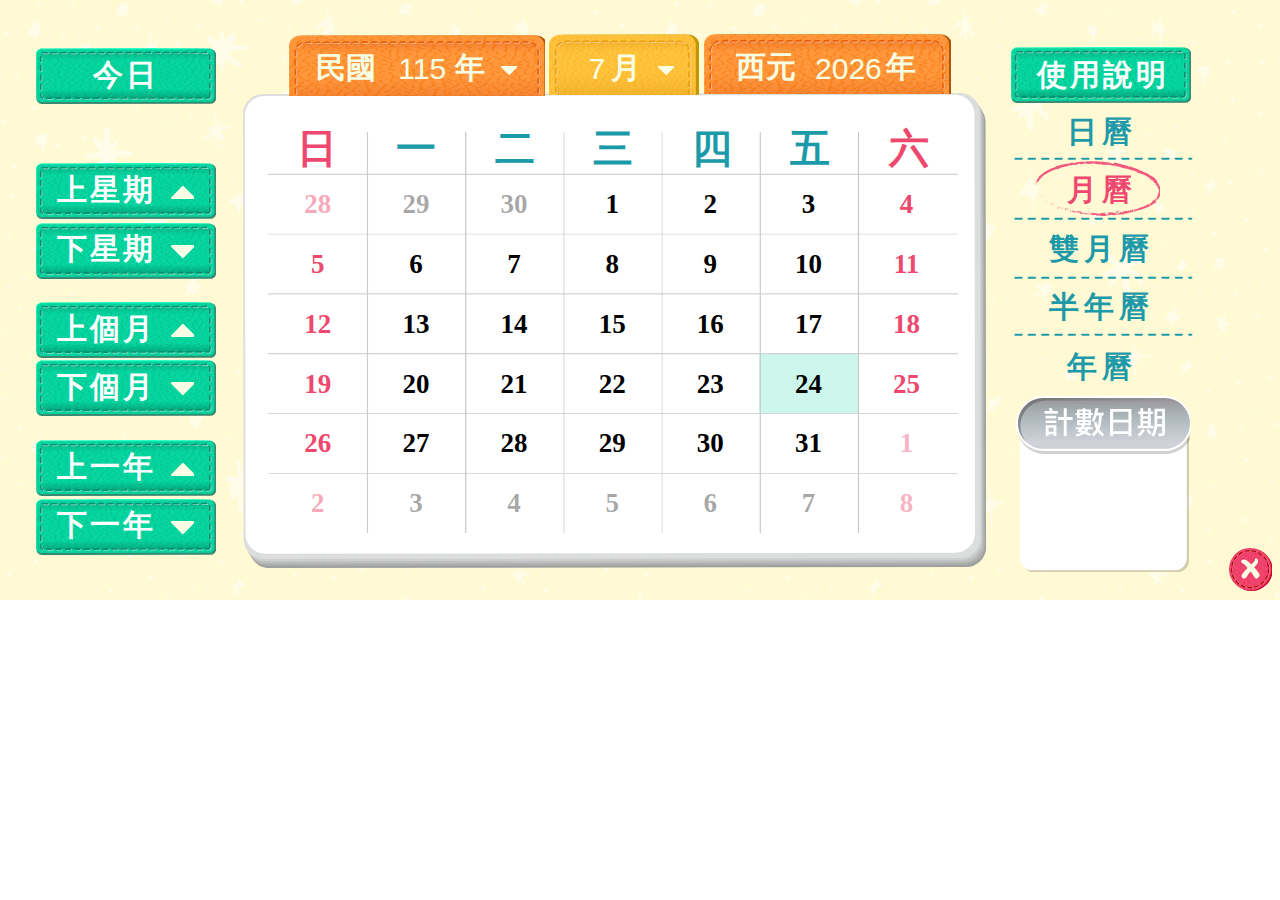
<file: starting_from_the_monthly_calendar.html>
<!DOCTYPE html>
<html lang="en">

<head>
    <meta charset="UTF-8">
    <meta name="viewport" content="width=device-width, initial-scale=1.0">
    <title>數學小工具-萬年曆</title>
    <link rel="stylesheet" href="css/date.css">
    <link rel="stylesheet" href="css/day.css">
    <link rel="stylesheet" href="css/month.css">
    <link rel="stylesheet" href="css/double.css">
    <link rel="stylesheet" href="css/years.css">
</head>

<body>
    <div class="background-img"></div>
    <div class="bigwrapper">


        <div class="background-day ooo display_none">
            <div class="D1_main"></div>

            <div class="D1_today_btn">
                <p>今日</p>
            </div>

            <div class="D1_week">星期四</div>

            <div class="D1_roc">民國</div>

            <div class="D1_rocyear">109</div>

            <div class="D1_roc_word">年</div>

            <div class="D1_day">16</div>

            <div class="D1_ac_year">2020</div>

            <div class="D1_month">1</div>

            <div class="D1_mobth_word">月</div>

            <div class="D1_lunar">農</div>

            <div class="D1_lunar_month">臘月</div>

            <div class="D1_lunar_day">二十二日</div>

            <div class="D1_year_pre D1_pre"></div>

            <div class="D1_year_next D1_next"></div>

            <div class="D1_month_pre D1_pre"></div>

            <div class="D1_month_next D1_next"></div>

            <div class="D1_day_pre D1_pre"></div>

            <div class="D1_day_next D1_next"></div>
        </div>


        <div class="background-month ooo display_none">

            <!-- leftbutton -->
            <div class="today_btn leftbtn">
                <p>今日</p>
            </div>
            <div class="preweek_btn leftbtn pre">
                <p>上星期</p>
                <div class="arrow"></div>
            </div>
            <div class="nextweek_btn leftbtn next">
                <p>下星期</p>
                <div class="arrow"></div>
            </div>
            <div class="premonth_btn leftbtn pre">
                <p>上個月</p>
                <div class="arrow"></div>
            </div>
            <div class="nextmonth_btn leftbtn next">
                <p>下個月</p>
                <div class="arrow"></div>
            </div>
            <div class="preyear_btn leftbtn pre">
                <p>上一年</p>
                <div class="arrow"></div>
            </div>
            <div class="nextyear_btn leftbtn next">
                <p>下一年</p>
                <div class="arrow"></div>
            </div>




            <!-- countday -->
            <div class="display_date">
                <div class="countnum"></div>
            </div>
            <div class="countday_btn"></div>



            <!-- 中間區域 -->
            <div class="main"></div>
            <!-- gird  -->

            <div class="gird"> </div>









            <div class="displaymonth">
                <div class="setmonthheight month_1"></div>

            </div>

            <div class="displaymonthex">

            </div>

            <!-- bar -->

            <div class="scrollbarmyself">
                <div class="bar"></div>
            </div>

            <div class="scrollbarmymonth">
                <div class="monthbar"></div>
            </div>


            <!-- countnumber -->
            <div class="countnumber display_none"></div>
            <!-- selected -->

            <div class="rocyear">
                <p class="word1">民國</p>
                <p class="selectedyear">109</p>
                <p class="word2">年</p>
                <div class="arrowdown"></div>
            </div>

            <div class="morerocyear">
                <div class="insideboxframeoverhide">
                    <div class="insideboxframe">
                    </div>
                </div>
            </div>

            <div class="month">
                <p class="selectedmonth">1</p>
                <p class="word1">月</p>
                <div class="arrowdown"></div>
            </div>
            <div class="moremonth">
                <div class="monthboxframeoverhide">
                    <div class="monthboxframe">
                    </div>
                </div>

            </div>

            <div class="vids">
                <p class="word1">西元</p>
                <p class="showvidsnow">2020</p>
                <p class="word2">年</p>
            </div>
            <div class="return_btn"></div>




        </div>



        <div class="background-doublemonth ooo display_none">
            <div class="D2_today_btn D2_leftbtn">
                <p>本月</p>
            </div>
            <div class="D2_preweek_btn D2_leftbtn D2_pre">
                <p>上星期</p>
                <div class="D2_arrow"></div>
            </div>
            <div class="D2_nextweek_btn D2_leftbtn D2_next">
                <p>下星期</p>
                <div class="D2_arrow"></div>
            </div>
            <div class="D2_premonth_btn D2_leftbtn D2_pre">
                <p>上個月</p>
                <div class="D2_arrow"></div>
            </div>
            <div class="D2_nextmonth_btn D2_leftbtn D2_next">
                <p>下個月</p>
                <div class="D2_arrow"></div>
            </div>
            <div class="D2_preyear_btn D2_leftbtn D2_pre">
                <p>上一年</p>
                <div class="D2_arrow"></div>
            </div>
            <div class="D2_nextyear_btn D2_leftbtn D2_next">
                <p>下一年</p>
                <div class="D2_arrow"></div>
            </div>

            <!-- 中間區域 -->
            <div class="main"></div>

            <!-- insidemonth -->
            <div class="D2_monthbox D2_monthbox1">
                <div class="D2_month_display">1</div>
                <div class="D2_text">月</div>
                <div class="D2_weekday"></div>
                <div class="D2_daybox"></div>
            </div>
            <div class="D2_monthbox D2_monthbox2">
                <div class="D2_month_display">2</div>
                <div class="D2_text">月</div>

                <div class="D2_weekday"></div>
                <div class="D2_daybox"></div>

            </div>

            <div class="D2_rocyear">
                <p class="D2_word1">民國</p>
                <p class="D2_selectedyear">109</p>
                <p class="D2_word2">年</p>
                <div class="D2_arrowdown"></div>
            </div>

            <div class="D2_morerocyear">
                <div class="D2_insideboxframeoverhide">
                    <div class="D2_insideboxframe">
                    </div>
                </div>
            </div>

            <div class="D2_month">
                <p class="D2_selectedmonth"></p>
                <p class="D2_word1">月</p>
                <div class="D2_arrowdown"></div>
            </div>
            <div class="D2_moremonth">
                <div class="D2_monthboxframeoverhide">
                    <div class="D2_monthboxframe">
                    </div>
                </div>

            </div>

            <!-- bar -->

            <div class="D2_scrollbarmyself">
                <div class="D2_bar"></div>
            </div>

            <div class="D2_scrollbarmymonth">
                <div class="D2_monthbar"></div>
            </div>








        </div>


        <div class="background-halfyear ooo display_none">
            <div class="D3_today_btn D3_leftbtn">
                <p>本月</p>
            </div>
            <div class="D3_bigger_watch"></div>
            <div class="D3_bigger_watch_reback"></div>

            <div class="D3_premonth_btn D3_leftbtn D3_pre">
                <p>上個月</p>
                <div class="D3_arrow"></div>
            </div>
            <div class="D3_nextmonth_btn D3_leftbtn D3_next">
                <p>下個月</p>
                <div class="D3_arrow"></div>
            </div>
            <div class="D3_preyear_btn D3_leftbtn D3_pre">
                <p>上一年</p>
                <div class="D3_arrow"></div>
            </div>
            <div class="D3_nextyear_btn D3_leftbtn D3_next">
                <p>下一年</p>
                <div class="D3_arrow"></div>
            </div>

            <div class="main"></div>
            <!-- 中間框框 -->
            <div class="D3_hidden_insideframe">
                <div class="D3_insideframe drag">
                    <div class="D3_month_box D3_month_box1">
                        <div class="D3_displaymonth">1</div>
                        <div class="D3_text">月</div>

                        <div class="D3_weekend"></div>
                        <div class="D3_month_day_display"></div>
                    </div>
                    <div class="D3_month_box D3_month_box2">
                        <div class="D3_displaymonth">2</div>
                        <div class="D3_text">月</div>

                        <div class="D3_weekend"></div>
                        <div class="D3_month_day_display"></div>

                    </div>
                    <div class="D3_month_box D3_month_box3">
                        <div class="D3_displaymonth">3</div>
                        <div class="D3_text">月</div>

                        <div class="D3_weekend"></div>
                        <div class="D3_month_day_display"></div>

                    </div>
                    <div class="D3_month_box D3_month_box4">
                        <div class="D3_displaymonth">4</div>
                        <div class="D3_text">月</div>

                        <div class="D3_weekend"></div>
                        <div class="D3_month_day_display"></div>

                    </div>
                    <div class="D3_month_box D3_month_box5">
                        <div class="D3_displaymonth">5</div>
                        <div class="D3_text">月</div>

                        <div class="D3_weekend"></div>
                        <div class="D3_month_day_display"></div>

                    </div>
                    <div class="D3_month_box D3_month_box6">
                        <div class="D3_displaymonth">6</div>
                        <div class="D3_text">月</div>

                        <div class="D3_weekend"></div>
                        <div class="D3_month_day_display"></div>

                    </div>
                </div>
            </div>



            <!-- 上方選取霸 -->

            <div class="D3_rocyear">
                <p class="D3_word1">民國</p>
                <p class="D3_selectedyear">109</p>
                <p class="D3_worD3">年</p>
                <div class="D3_arrowdown"></div>
            </div>

            <div class="D3_morerocyear">
                <div class="D3_insideboxframeoverhide">
                    <div class="D3_insideboxframe">
                    </div>
                </div>
            </div>

            <div class="D3_month">
                <p class="D3_selectedmonth">1~6</p>
                <p class="D3_word1">月</p>
                <div class="D3_arrowdown"></div>
            </div>
            <div class="D3_moremonth">
                <div class="D3_monthboxframeoverhide">
                    <div class="D3_monthboxframe">
                    </div>
                </div>

            </div>

            <!-- bar -->

            <div class="D3_scrollbarmyself">
                <div class="D3_bar"></div>
            </div>

            <div class="D3_scrollbarmymonth">
                <div class="D3_monthbar"></div>
            </div>









        </div>


        <div class="background-year ooo display_none">

            <div class="D4_today_btn D4_leftbtn">
                <p>本月</p>
            </div>
            <div class="D4_bigger_watch"></div>
            <div class="D4_bigger_watch_reback"></div>
            <div class="D4_premonth_btn D4_leftbtn D4_pre">
                <p>上個月</p>
                <div class="D4_arrow"></div>
            </div>
            <div class="D4_nextmonth_btn D4_leftbtn D4_next">
                <p>下個月</p>
                <div class="D4_arrow"></div>
            </div>
            <div class="D4_preyear_btn D4_leftbtn D4_pre">
                <p>上一年</p>
                <div class="D4_arrow"></div>
            </div>
            <div class="D4_nextyear_btn D4_leftbtn D4_next">
                <p>下一年</p>
                <div class="D4_arrow"></div>
            </div>

            <div class="main"></div>
            <!-- 中間框框 -->
            <div class="D4_insideframe_hidden">
                <div class="D4_insideframe  drag">
                    <div class="D4_box D4_box1" data-monthclick="0">
                        <div class="D4_displaymonth">1</div>
                        <div class="D4_text">月</div>

                        <div class="D4_weekend"></div>
                        <div class="D4_month_day_display"></div>
                    </div>
                    <div class="D4_box D4_box2" data-monthclick="1">
                        <div class="D4_displaymonth">2</div>
                        <div class="D4_text">月</div>

                        <div class="D4_weekend"></div>
                        <div class="D4_month_day_display"></div>
                    </div>
                    <div class="D4_box D4_box3" data-monthclick="2">
                        <div class="D4_displaymonth">3</div>
                        <div class="D4_text">月</div>

                        <div class="D4_weekend"></div>
                        <div class="D4_month_day_display"></div>
                    </div>
                    <div class="D4_box D4_box4" data-monthclick="3">
                        <div class="D4_displaymonth">4</div>
                        <div class="D4_text">月</div>

                        <div class="D4_weekend"></div>
                        <div class="D4_month_day_display"></div>
                    </div>
                    <div class="D4_box D4_box5" data-monthclick="4">
                        <div class="D4_displaymonth">5</div>
                        <div class="D4_text">月</div>

                        <div class="D4_weekend"></div>
                        <div class="D4_month_day_display"></div>
                    </div>
                    <div class="D4_box D4_box6" data-monthclick="5">
                        <div class="D4_displaymonth">6</div>
                        <div class="D4_text">月</div>

                        <div class="D4_weekend"></div>
                        <div class="D4_month_day_display"></div>
                    </div>
                    <div class="D4_box D4_box7" data-monthclick="6">
                        <div class="D4_displaymonth">7</div>
                        <div class="D4_text">月</div>

                        <div class="D4_weekend"></div>
                        <div class="D4_month_day_display"></div>
                    </div>
                    <div class="D4_box D4_box8" data-monthclick="7">
                        <div class="D4_displaymonth">8</div>
                        <div class="D4_text">月</div>

                        <div class="D4_weekend"></div>
                        <div class="D4_month_day_display"></div>
                    </div>
                    <div class="D4_box D4_box9" data-monthclick="8">
                        <div class="D4_displaymonth">9</div>
                        <div class="D4_text">月</div>

                        <div class="D4_weekend"></div>
                        <div class="D4_month_day_display"></div>
                    </div>
                    <div class="D4_box D4_box10" data-monthclick="9">
                        <div class="D4_displaymonth">10</div>
                        <div class="D4_text">月</div>

                        <div class="D4_weekend"></div>
                        <div class="D4_month_day_display"></div>
                    </div>
                    <div class="D4_box D4_box11" data-monthclick="10">
                        <div class="D4_displaymonth">11</div>
                        <div class="D4_text">月</div>

                        <div class="D4_weekend"></div>
                        <div class="D4_month_day_display"></div>
                    </div>
                    <div class="D4_box D4_box12" data-monthclick="11">
                        <div class="D4_displaymonth">12</div>
                        <div class="D4_text">月</div>

                        <div class="D4_weekend"></div>
                        <div class="D4_month_day_display"></div>
                    </div>

                </div>

            </div>






            <div class="D4_rocyear">
                <p class="D4_word1">民國</p>
                <p class="D4_selectedyear">109</p>
                <p class="D4_worD4">年</p>
                <div class="D4_arrowdown"></div>
            </div>

            <div class="D4_morerocyear">
                <div class="D4_insideboxframeoverhide">
                    <div class="D4_insideboxframe">
                    </div>
                </div>
            </div>



            <!-- bar -->

            <div class="D4_scrollbarmyself">
                <div class="D4_bar"></div>
            </div>

        </div>
















        <div class="howtouse_btn">

            <p>使用說明</p>
        </div>
        <div class="rightbtn day_btn" data-linkto="day">

            <p>日曆</p>
            <div class="circle display_none"></div>

        </div>
        <div class="rightbtn month_btn" data-linkto="month">
            <p>月曆</p>
            <div class="circle display_none"></div>

        </div>
        <div class="rightbtn doublemonth_btn" data-linkto="doublemonth">
            <p>雙月曆</p>
            <div class="circle display_none"></div>

        </div>
        <div class="rightbtn halfyear_btn" data-linkto="halfyear">
            <p>半年曆</p>
            <div class="circle display_none"></div>

        </div>
        <div class="rightbtn year_btn" data-linkto="year">
            <p>年曆</p>
            <div class="circle display_none"></div>

        </div>
        <div class="rightline line1"></div>
        <div class="rightline line2"></div>
        <div class="rightline line3"></div>
        <div class="rightline line4"></div>

        <!-- 關閉按鈕 -->
        <div class="close_btn"></div>

    </div>


    <div class="mask display_none">
        <div class="info">
            <div class="info-page"></div>
            <div class="info-btn-left display_none"></div>
            <div class="info-btn-right display_none"></div>
            <div class="btn_close_inset "></div>
        </div>
    </div>


    <!-- <div class="background1"> </div> -->
    <script src="infoset.js"></script>
    <script type="text/javascript" src="js/jquery-3.3.1.min.js"></script>
    <script src="js/dragscroll.js"></script>
    <script src="js/resize.js"></script>
    <script type="text/javascript" src="js/lunar.js"></script>
    <script>
        // 設定起始網頁

        var features = ['day', 'month', 'doublemonth', 'halfyear', 'year']
        var choose = 1
        $(`.${features[choose]}_btn p`).css({ color: "#f04770" })
        $(`.${features[choose]}_btn .circle`).removeClass('display_none')
        $(`.background-${features[choose]}`).removeClass('display_none')
    </script>
    <script src="js/appenddatefunction.js"></script>
    <script src="js/view.js"></script>
    <script src="js/clickfunction.js"></script>
    <script src="js/multmonth.js"></script>
    <script src="js/double.js"></script>
    <script src="js/years.js"></script>
</body>

</html>
</file>
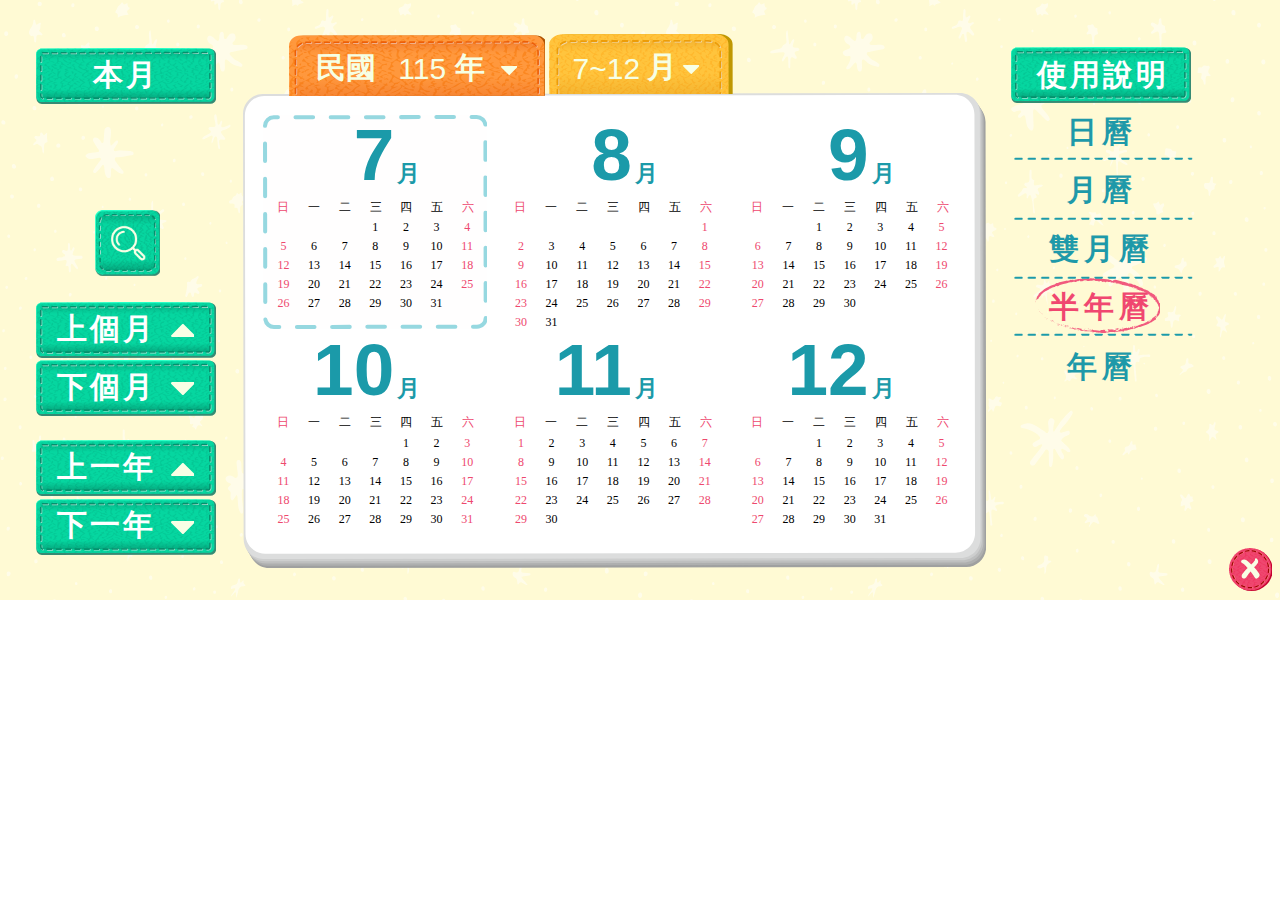
<file: starting_from_the_semi-annual_almanac.html>
<!DOCTYPE html>
<html lang="en">

<head>
    <meta charset="UTF-8">
    <meta name="viewport" content="width=device-width, initial-scale=1.0">
    <title>數學小工具-萬年曆</title>
    <link rel="stylesheet" href="css/date.css">
    <link rel="stylesheet" href="css/day.css">
    <link rel="stylesheet" href="css/month.css">
    <link rel="stylesheet" href="css/double.css">
    <link rel="stylesheet" href="css/years.css">
</head>

<body>
    <div class="background-img"></div>
    <div class="bigwrapper">


        <div class="background-day ooo display_none">
            <div class="D1_main"></div>

            <div class="D1_today_btn">
                <p>今日</p>
            </div>

            <div class="D1_week">星期四</div>

            <div class="D1_roc">民國</div>

            <div class="D1_rocyear">109</div>

            <div class="D1_roc_word">年</div>

            <div class="D1_day">16</div>

            <div class="D1_ac_year">2020</div>

            <div class="D1_month">1</div>

            <div class="D1_mobth_word">月</div>

            <div class="D1_lunar">農</div>

            <div class="D1_lunar_month">臘月</div>

            <div class="D1_lunar_day">二十二日</div>

            <div class="D1_year_pre D1_pre"></div>

            <div class="D1_year_next D1_next"></div>

            <div class="D1_month_pre D1_pre"></div>

            <div class="D1_month_next D1_next"></div>

            <div class="D1_day_pre D1_pre"></div>

            <div class="D1_day_next D1_next"></div>
        </div>


        <div class="background-month ooo display_none">

            <!-- leftbutton -->
            <div class="today_btn leftbtn">
                <p>今日</p>
            </div>
            <div class="preweek_btn leftbtn pre">
                <p>上星期</p>
                <div class="arrow"></div>
            </div>
            <div class="nextweek_btn leftbtn next">
                <p>下星期</p>
                <div class="arrow"></div>
            </div>
            <div class="premonth_btn leftbtn pre">
                <p>上個月</p>
                <div class="arrow"></div>
            </div>
            <div class="nextmonth_btn leftbtn next">
                <p>下個月</p>
                <div class="arrow"></div>
            </div>
            <div class="preyear_btn leftbtn pre">
                <p>上一年</p>
                <div class="arrow"></div>
            </div>
            <div class="nextyear_btn leftbtn next">
                <p>下一年</p>
                <div class="arrow"></div>
            </div>




            <!-- countday -->
            <div class="display_date">
                <div class="countnum"></div>
            </div>
            <div class="countday_btn"></div>



            <!-- 中間區域 -->
            <div class="main"></div>
            <!-- gird  -->

            <div class="gird"> </div>









            <div class="displaymonth">
                <div class="setmonthheight month_1"></div>

            </div>

            <div class="displaymonthex">

            </div>

            <!-- bar -->

            <div class="scrollbarmyself">
                <div class="bar"></div>
            </div>

            <div class="scrollbarmymonth">
                <div class="monthbar"></div>
            </div>


            <!-- countnumber -->
            <div class="countnumber display_none"></div>
            <!-- selected -->

            <div class="rocyear">
                <p class="word1">民國</p>
                <p class="selectedyear">109</p>
                <p class="word2">年</p>
                <div class="arrowdown"></div>
            </div>

            <div class="morerocyear">
                <div class="insideboxframeoverhide">
                    <div class="insideboxframe">
                    </div>
                </div>
            </div>

            <div class="month">
                <p class="selectedmonth">1</p>
                <p class="word1">月</p>
                <div class="arrowdown"></div>
            </div>
            <div class="moremonth">
                <div class="monthboxframeoverhide">
                    <div class="monthboxframe">
                    </div>
                </div>

            </div>

            <div class="vids">
                <p class="word1">西元</p>
                <p class="showvidsnow">2020</p>
                <p class="word2">年</p>
            </div>
            <div class="return_btn"></div>




        </div>



        <div class="background-doublemonth ooo display_none">
            <div class="D2_today_btn D2_leftbtn">
                <p>本月</p>
            </div>
            <div class="D2_preweek_btn D2_leftbtn D2_pre">
                <p>上星期</p>
                <div class="D2_arrow"></div>
            </div>
            <div class="D2_nextweek_btn D2_leftbtn D2_next">
                <p>下星期</p>
                <div class="D2_arrow"></div>
            </div>
            <div class="D2_premonth_btn D2_leftbtn D2_pre">
                <p>上個月</p>
                <div class="D2_arrow"></div>
            </div>
            <div class="D2_nextmonth_btn D2_leftbtn D2_next">
                <p>下個月</p>
                <div class="D2_arrow"></div>
            </div>
            <div class="D2_preyear_btn D2_leftbtn D2_pre">
                <p>上一年</p>
                <div class="D2_arrow"></div>
            </div>
            <div class="D2_nextyear_btn D2_leftbtn D2_next">
                <p>下一年</p>
                <div class="D2_arrow"></div>
            </div>

            <!-- 中間區域 -->
            <div class="main"></div>

            <!-- insidemonth -->
            <div class="D2_monthbox D2_monthbox1">
                <div class="D2_month_display">1</div>
                <div class="D2_text">月</div>
                <div class="D2_weekday"></div>
                <div class="D2_daybox"></div>
            </div>
            <div class="D2_monthbox D2_monthbox2">
                <div class="D2_month_display">2</div>
                <div class="D2_text">月</div>

                <div class="D2_weekday"></div>
                <div class="D2_daybox"></div>

            </div>

            <div class="D2_rocyear">
                <p class="D2_word1">民國</p>
                <p class="D2_selectedyear">109</p>
                <p class="D2_word2">年</p>
                <div class="D2_arrowdown"></div>
            </div>

            <div class="D2_morerocyear">
                <div class="D2_insideboxframeoverhide">
                    <div class="D2_insideboxframe">
                    </div>
                </div>
            </div>

            <div class="D2_month">
                <p class="D2_selectedmonth"></p>
                <p class="D2_word1">月</p>
                <div class="D2_arrowdown"></div>
            </div>
            <div class="D2_moremonth">
                <div class="D2_monthboxframeoverhide">
                    <div class="D2_monthboxframe">
                    </div>
                </div>

            </div>

            <!-- bar -->

            <div class="D2_scrollbarmyself">
                <div class="D2_bar"></div>
            </div>

            <div class="D2_scrollbarmymonth">
                <div class="D2_monthbar"></div>
            </div>








        </div>


        <div class="background-halfyear ooo display_none">
            <div class="D3_today_btn D3_leftbtn">
                <p>本月</p>
            </div>
            <div class="D3_bigger_watch"></div>
            <div class="D3_bigger_watch_reback"></div>

            <div class="D3_premonth_btn D3_leftbtn D3_pre">
                <p>上個月</p>
                <div class="D3_arrow"></div>
            </div>
            <div class="D3_nextmonth_btn D3_leftbtn D3_next">
                <p>下個月</p>
                <div class="D3_arrow"></div>
            </div>
            <div class="D3_preyear_btn D3_leftbtn D3_pre">
                <p>上一年</p>
                <div class="D3_arrow"></div>
            </div>
            <div class="D3_nextyear_btn D3_leftbtn D3_next">
                <p>下一年</p>
                <div class="D3_arrow"></div>
            </div>

            <div class="main"></div>
            <!-- 中間框框 -->
            <div class="D3_hidden_insideframe">
                <div class="D3_insideframe drag">
                    <div class="D3_month_box D3_month_box1">
                        <div class="D3_displaymonth">1</div>
                        <div class="D3_text">月</div>

                        <div class="D3_weekend"></div>
                        <div class="D3_month_day_display"></div>
                    </div>
                    <div class="D3_month_box D3_month_box2">
                        <div class="D3_displaymonth">2</div>
                        <div class="D3_text">月</div>

                        <div class="D3_weekend"></div>
                        <div class="D3_month_day_display"></div>

                    </div>
                    <div class="D3_month_box D3_month_box3">
                        <div class="D3_displaymonth">3</div>
                        <div class="D3_text">月</div>

                        <div class="D3_weekend"></div>
                        <div class="D3_month_day_display"></div>

                    </div>
                    <div class="D3_month_box D3_month_box4">
                        <div class="D3_displaymonth">4</div>
                        <div class="D3_text">月</div>

                        <div class="D3_weekend"></div>
                        <div class="D3_month_day_display"></div>

                    </div>
                    <div class="D3_month_box D3_month_box5">
                        <div class="D3_displaymonth">5</div>
                        <div class="D3_text">月</div>

                        <div class="D3_weekend"></div>
                        <div class="D3_month_day_display"></div>

                    </div>
                    <div class="D3_month_box D3_month_box6">
                        <div class="D3_displaymonth">6</div>
                        <div class="D3_text">月</div>

                        <div class="D3_weekend"></div>
                        <div class="D3_month_day_display"></div>

                    </div>
                </div>
            </div>



            <!-- 上方選取霸 -->

            <div class="D3_rocyear">
                <p class="D3_word1">民國</p>
                <p class="D3_selectedyear">109</p>
                <p class="D3_worD3">年</p>
                <div class="D3_arrowdown"></div>
            </div>

            <div class="D3_morerocyear">
                <div class="D3_insideboxframeoverhide">
                    <div class="D3_insideboxframe">
                    </div>
                </div>
            </div>

            <div class="D3_month">
                <p class="D3_selectedmonth">1~6</p>
                <p class="D3_word1">月</p>
                <div class="D3_arrowdown"></div>
            </div>
            <div class="D3_moremonth">
                <div class="D3_monthboxframeoverhide">
                    <div class="D3_monthboxframe">
                    </div>
                </div>

            </div>

            <!-- bar -->

            <div class="D3_scrollbarmyself">
                <div class="D3_bar"></div>
            </div>

            <div class="D3_scrollbarmymonth">
                <div class="D3_monthbar"></div>
            </div>









        </div>


        <div class="background-year ooo display_none">

            <div class="D4_today_btn D4_leftbtn">
                <p>本月</p>
            </div>
            <div class="D4_bigger_watch"></div>
            <div class="D4_bigger_watch_reback"></div>
            <div class="D4_premonth_btn D4_leftbtn D4_pre">
                <p>上個月</p>
                <div class="D4_arrow"></div>
            </div>
            <div class="D4_nextmonth_btn D4_leftbtn D4_next">
                <p>下個月</p>
                <div class="D4_arrow"></div>
            </div>
            <div class="D4_preyear_btn D4_leftbtn D4_pre">
                <p>上一年</p>
                <div class="D4_arrow"></div>
            </div>
            <div class="D4_nextyear_btn D4_leftbtn D4_next">
                <p>下一年</p>
                <div class="D4_arrow"></div>
            </div>

            <div class="main"></div>
            <!-- 中間框框 -->
            <div class="D4_insideframe_hidden">
                <div class="D4_insideframe  drag">
                    <div class="D4_box D4_box1" data-monthclick="0">
                        <div class="D4_displaymonth">1</div>
                        <div class="D4_text">月</div>

                        <div class="D4_weekend"></div>
                        <div class="D4_month_day_display"></div>
                    </div>
                    <div class="D4_box D4_box2" data-monthclick="1">
                        <div class="D4_displaymonth">2</div>
                        <div class="D4_text">月</div>

                        <div class="D4_weekend"></div>
                        <div class="D4_month_day_display"></div>
                    </div>
                    <div class="D4_box D4_box3" data-monthclick="2">
                        <div class="D4_displaymonth">3</div>
                        <div class="D4_text">月</div>

                        <div class="D4_weekend"></div>
                        <div class="D4_month_day_display"></div>
                    </div>
                    <div class="D4_box D4_box4" data-monthclick="3">
                        <div class="D4_displaymonth">4</div>
                        <div class="D4_text">月</div>

                        <div class="D4_weekend"></div>
                        <div class="D4_month_day_display"></div>
                    </div>
                    <div class="D4_box D4_box5" data-monthclick="4">
                        <div class="D4_displaymonth">5</div>
                        <div class="D4_text">月</div>

                        <div class="D4_weekend"></div>
                        <div class="D4_month_day_display"></div>
                    </div>
                    <div class="D4_box D4_box6" data-monthclick="5">
                        <div class="D4_displaymonth">6</div>
                        <div class="D4_text">月</div>

                        <div class="D4_weekend"></div>
                        <div class="D4_month_day_display"></div>
                    </div>
                    <div class="D4_box D4_box7" data-monthclick="6">
                        <div class="D4_displaymonth">7</div>
                        <div class="D4_text">月</div>

                        <div class="D4_weekend"></div>
                        <div class="D4_month_day_display"></div>
                    </div>
                    <div class="D4_box D4_box8" data-monthclick="7">
                        <div class="D4_displaymonth">8</div>
                        <div class="D4_text">月</div>

                        <div class="D4_weekend"></div>
                        <div class="D4_month_day_display"></div>
                    </div>
                    <div class="D4_box D4_box9" data-monthclick="8">
                        <div class="D4_displaymonth">9</div>
                        <div class="D4_text">月</div>

                        <div class="D4_weekend"></div>
                        <div class="D4_month_day_display"></div>
                    </div>
                    <div class="D4_box D4_box10" data-monthclick="9">
                        <div class="D4_displaymonth">10</div>
                        <div class="D4_text">月</div>

                        <div class="D4_weekend"></div>
                        <div class="D4_month_day_display"></div>
                    </div>
                    <div class="D4_box D4_box11" data-monthclick="10">
                        <div class="D4_displaymonth">11</div>
                        <div class="D4_text">月</div>

                        <div class="D4_weekend"></div>
                        <div class="D4_month_day_display"></div>
                    </div>
                    <div class="D4_box D4_box12" data-monthclick="11">
                        <div class="D4_displaymonth">12</div>
                        <div class="D4_text">月</div>

                        <div class="D4_weekend"></div>
                        <div class="D4_month_day_display"></div>
                    </div>

                </div>

            </div>






            <div class="D4_rocyear">
                <p class="D4_word1">民國</p>
                <p class="D4_selectedyear">109</p>
                <p class="D4_worD4">年</p>
                <div class="D4_arrowdown"></div>
            </div>

            <div class="D4_morerocyear">
                <div class="D4_insideboxframeoverhide">
                    <div class="D4_insideboxframe">
                    </div>
                </div>
            </div>



            <!-- bar -->

            <div class="D4_scrollbarmyself">
                <div class="D4_bar"></div>
            </div>

        </div>
















        <div class="howtouse_btn">

            <p>使用說明</p>
        </div>
        <div class="rightbtn day_btn" data-linkto="day">

            <p>日曆</p>
            <div class="circle display_none"></div>

        </div>
        <div class="rightbtn month_btn" data-linkto="month">
            <p>月曆</p>
            <div class="circle display_none"></div>

        </div>
        <div class="rightbtn doublemonth_btn" data-linkto="doublemonth">
            <p>雙月曆</p>
            <div class="circle display_none"></div>

        </div>
        <div class="rightbtn halfyear_btn" data-linkto="halfyear">
            <p>半年曆</p>
            <div class="circle display_none"></div>

        </div>
        <div class="rightbtn year_btn" data-linkto="year">
            <p>年曆</p>
            <div class="circle display_none"></div>

        </div>
        <div class="rightline line1"></div>
        <div class="rightline line2"></div>
        <div class="rightline line3"></div>
        <div class="rightline line4"></div>

        <!-- 關閉按鈕 -->
        <div class="close_btn"></div>

    </div>


    <div class="mask display_none">
        <div class="info">
            <div class="info-page"></div>
            <div class="info-btn-left display_none"></div>
            <div class="info-btn-right display_none"></div>
            <div class="btn_close_inset "></div>
        </div>
    </div>


    <!-- <div class="background1"> </div> -->
    <script src="infoset.js"></script>
    <script type="text/javascript" src="js/jquery-3.3.1.min.js"></script>
    <script src="js/dragscroll.js"></script>
    <script src="js/resize.js"></script>
    <script type="text/javascript" src="js/lunar.js"></script>
    <script>
        // 設定起始網頁

        var features = ['day', 'month', 'doublemonth', 'halfyear', 'year']
        var choose = 3
        $(`.${features[choose]}_btn p`).css({ color: "#f04770" })
        $(`.${features[choose]}_btn .circle`).removeClass('display_none')
        $(`.background-${features[choose]}`).removeClass('display_none')
    </script>
    <script src="js/appenddatefunction.js"></script>
    <script src="js/view.js"></script>
    <script src="js/clickfunction.js"></script>
    <script src="js/multmonth.js"></script>
    <script src="js/double.js"></script>
    <script src="js/years.js"></script>
</body>

</html>
</file>
<file: css/date.css>
* {
    margin: 0;
    padding: 0;
    font-family: "微軟正黑體";
    font-weight: 300;
}

body {
    -moz-user-select: none;
    -webkit-user-select: none;
    position: relative;
}

.display_none {
    display: none;
}

.background1 {
    background: url(../img/page6.jpg);
    background-size: cover;
    opacity: 0.5;
    pointer-events: none;
}

.background-img {
    background: url(../img/bg.svg);
    background-size: cover;
    position: absolute;
    pointer-events: none;
    top: 0;
}

/* 434A54 67FE73 */
.mask-info{
    background: rgba(0, 0, 0, 0.479);
    position: absolute;
    transform: translateY(-1000px);
    opacity: 0;
    transition: 0.7s cubic-bezier(0.215, 0.610, 0.355, 1);

}
.infoframe{
    background: url(../img/window2.png);
    background-size: cover;
    position: absolute;
    top: 20%;
    left: 30%;

}
.info-close-btn{
    background: url(../img/wX.png);
    background-size: cover;
    position: absolute;
    left: 89%;
    top: 5%;
    cursor: pointer;
}
/* masl\k */

.bigwrapper{
    position: absolute;
    top: 0;
}
.background-day {
    position: absolute;
    top: 0;
}

.background-month {
    position: absolute;
    top: 0;
}

.background-doublemonth {
    position: absolute;
    top: 0;
}

.background-halfyear {
    position: absolute;
    top: 0;
}

.background-year {
    position: absolute;
    top: 0;
}

/* leftbtn */

.leftbtn {
    background: url(../img/bt1.svg);
    background-size: cover;
    position: absolute;
    cursor: pointer;
}

.leftbtn p {
    color: #fff;
    font-weight: 600;
    position: absolute;
    left: 12%;
    top: 12%;
}

.today_btn p {
    left: 32%;
    top: 12%;
}

.today_btn {
    top: 8%;
    left: 2.8%;
}

.preweek_btn {
    top: 27.2%;
    left: 2.8%;
}

.nextweek_btn {
    top: 37.1%;
    left: 2.8%;
}

.premonth_btn {
    top: 50.3%;
    left: 2.8%;
}

.nextmonth_btn {
    top: 60%;
    left: 2.8%;
}

.preyear_btn {
    top: 73.4%;
    left: 2.8%;
}

.nextyear_btn {
    top: 83.1%;
    left: 2.8%;
}

.pre .arrow {
    background: url(../img/btU.svg);
    background-size: cover;
    position: absolute;
}

.next .arrow {
    background: url(../img/btD.svg);
    background-size: cover;
    position: absolute;
}

.arrow {
    left: 75%;
    top: 40%;
}

/* rightbtn */

.rightline {
    background: url(../img/line.png);
    background-size: cover;
    position: absolute;
}

.line1 {
    top: 26.2%;
    left: 79.2%;
}

.line2 {
    top: 36.2%;
    left: 79.2%;
}

.line3 {
    top: 46%;
    left: 79.2%;
}

.line4 {
    top: 55.5%;
    left: 79.2%;
}

.rightbtn {
    position: absolute;
    top: 7.9%;
    left: 79%;
    color: #1E99A9;
    font-weight: 600;
    cursor: pointer;

}

.rightbtn p {
    font-weight: 600;
    position: absolute;
    left: 31%;
    top: 16%;
}

.day_btn {
    top: 17.2%;
}

.month_btn {
    top: 26.9%;
}

.halfyear_btn {
    top: 46.4%;
}

.halfyear_btn p {
    left: 21%;
}

.doublemonth_btn {
    top: 36.6%;
}

.doublemonth_btn p {
    left: 21%;
}

.year_btn {
    top: 56.3%;
}

.howtouse_btn {
    background: url(../img/bt1.svg);
    background-size: cover;
    position: absolute;
    top: 7.9%;
    cursor: pointer;
    left: 79%;
}

.howtouse_btn p {
    position: absolute;
    color: #fff;
    font-weight: 600;
    left: 14.5%;
    top: 14%;
}

.circle {
    background: url(../img/f1.svg);
    background-size: cover;
    position: absolute;
    top: 0%;
    left: 13%;
}

/* 右下角 */

.display_date {
    background: url(../img/tb3.svg);
    background-size: cover;
    position: absolute;
    top: 71%;
    left: 79.69%;
}

.countday_btn {
    background: url(../img/tb2.svg);
    background-size: cover;
    position: absolute;
    top: 66%;
    left: 79.4%;
    cursor: pointer;
}

.return_btn {
    background: url(../img/tb4.svg);
    background-size: cover;
    position: absolute;
    top: 88%;
    left: 89.2%;
    cursor: pointer;
}

.countnum {
    text-align: center;
    width: 100%;
    height: 100%;
    font-weight: 700;
}

.close_btn {
    background: url(../img/btX.svg);
    background-size: cover;
    position: absolute;
    top: 91.3%;
    left: 96%;
    cursor: pointer;
}

/* 中央部分 */

.main {
    background: url(../img/box1.svg);
    background-size: cover;
    position: absolute;
    top: 15.5%;
    left: 19%;
}




.vids {
    background: url(../img/bn4.svg);
    background-size: cover;
    position: absolute;
    top: 5.7%;
    left: 55%;
}
.rocyear {
    background: url(../img/bn1.svg);
    background-size: cover;
    position: absolute;
    top: 5.75%;
    left: 22.6%;
    cursor: pointer;
}

.morerocyear {
    background: url(../img/bn1-1.svg);
    background-size: cover;
    position: absolute;
    top: 15.78%;
    left: 22.6%;
    transform: scaleY(0);
    transition: 0.2s;
    transform-origin: 50% 0;
    z-index: 20;

}

.rocyear p {
    font-weight: 600;
    position: absolute;
    color: #F6FFE4;
}

.rocyear .word1 {
    top: 22%;
    left: 10.5%;
}

.rocyear .word2 {
    top: 22%;
    left: 64.7%;
}

.rocyear .arrowdown {
    background: url(../img/bnBtD.svg);
    background-size: cover;
    position: absolute;
    top: 52%;
    left: 82.6%;
}

.selectedyear {
    text-align: right;
    font-weight: 400 !important;
    top: 29%;
    left: 30%;
    font-family: Arial, Helvetica, sans-serif;
}
.month {
    background: url(../img/bn3.svg);
    background-size: cover;
    position: absolute;
    top: 5.7%;
    left: 42.9%;
    cursor: pointer;

}

.moremonth {
    background: url(../img/bn3-1.svg);
    background-size: cover;
    position: absolute;
    top: 15.78%;
    left: 42.9%;
    transform: scaleY(0);
    transition: 0.2s;
    transform-origin: 50% 0;
    z-index: 20;

}
.month p {
    font-weight: 600;
    position: absolute;
    color: #F6FFE4;
}

.month .arrowdown {
    background: url(../img/bnBtD.svg);
    background-size: cover;
    position: absolute;
    top: 52%;
    left: 72.5%;
}

.month .word1 {
    top: 22%;
    left: 41%;
}

.selectedmonth {
    text-align: right;
    font-weight: 400 !important;
    top: 29%;
    left: 2%;
    font-family: Arial, Helvetica, sans-serif;
}

.vids p {
    font-weight: 600;
    position: absolute;
    color: #F6FFE4;
}

.vids .word1 {
    top: 22%;
    left: 13%;
}

.vids .word2 {
    top: 22%;
    left: 73.5%;
}

.showvidsnow {
    text-align: right;
    font-weight: 400 !important;
    top: 29%;
    left: 31.5%;
    font-family: Arial, Helvetica, sans-serif;
}

.insideboxframe {
    position: absolute;
    left: 0%;
    top: 0%;
    overflow-x: hidden;
    overflow-y: auto;
}

.insideboxframeoverhide {
    position: absolute;
    left: 2.9%;
    top: 4%;
    overflow: hidden;
}

.insideboxframe::-webkit-scrollbar-thumb {
    width: 8px;
    border-radius: 50px;
    border: 5px solid #FFBA6B;
}

.insideboxframe::-webkit-scrollbar-thumb {
    background: #EE5E07;
}

.insideboxframe::-webkit-scrollbar {
    width: 0px;
}

.insidebox {
    position: relative;
    cursor: pointer;

}

.insidebox p {
    text-align: right;
    font-weight: 400 !important;
    position: absolute;
    top: 10%;
    left: 26%;
    color: #ec5f07;
    font-family: Arial, Helvetica, sans-serif;
}

.brid {
    background: url(../img/bnBtU.svg);
    background-size: cover;
    position: absolute;
    top: 25%;
    left: 25%;
}

.scrollbarmyself {
    position: absolute;
    /* background: #777; */
    left: 40.2%;
    top: 17%;
    z-index: 99;
    cursor: pointer;
    transform: scaleY(0);
    transition: 0.2s;
    transform-origin: 50% 0;
}

.bar {
    position: absolute;
    background: #EE5E07;
    left: 35%;
    border-radius: 10px;
    cursor: pointer;
    pointer-events: none;
}

/* month selected*/

.monthboxframe {
    /* background: #d88; */
    position: absolute;
    left: 0%;
    top: 0%;
    overflow-x: hidden;
    overflow-y: auto;
}

.monthboxframeoverhide {
    position: absolute;
    left: 5%;
    top: 4%;
    overflow: hidden;
}

.monthboxframe::-webkit-scrollbar {
    width: 0px;
}

.monthinsidebox {
    position: relative;
    cursor: pointer;

}

.monthinsidebox p {
    text-align: center;
    font-weight: 400 !important;
    position: absolute;
    top: 10%;
    left: 33%;
    color: #f09c06;
    font-family: Arial, Helvetica, sans-serif;
}

.scrollbarmymonth {
    position: absolute;
    /* background: #777; */
    left: 52.3%;
    top: 17%;
    z-index: 99;
    cursor: pointer;
    transform: scaleY(0);
    transition: 0.2s;
    transform-origin: 50% 0;
}

.monthbar {
    position: absolute;
    background: #ED9D08;
    left: 35%;
    border-radius: 10px;
    cursor: pointer;
    pointer-events: none;
}

.monthinsidebox .brid {
    background: url(../img/bnBtU.svg);
    background-size: cover;
    position: absolute;
    top: 25%;
    left: 15%;
}

/* gird */

.gird {
    background: url(../img/grid.png);
    background-size: cover;
    position: absolute;
    top: 22%;
    left: 20.9%;
    pointer-events: none;
    z-index:18;
}

/* month */

.displaymonth {
    position: absolute;
    left: 21%;
    top: 19%;
    /* background: #EE5E07; */
    /* opacity: 0.2; */
}

.setmonthheight {
    display: flex;
}

.dayoftheweek {
    height: 100%;
    flex: 1;
}

.dayoftheweek {
    position: relative;
}

.dayoftheweek p {
    position: absolute;
    top: 12%;
    left: 29%;
    font-weight: 700;
    color: #1B9AA9;
}

.dayoftheweek1 p, .dayoftheweek7 p {
    color: #ee486e;
}

.daysnow {
    position: relative;
}

.daysnow p {
    position: absolute;
    font-weight: 700;
    color: #1B9AA9;
    text-align: center;
    display: block;
    width: 100%;
    height: 100%;
    line-height: 90px;
    color: #000;
}

.daysnow1 p, .daysnow7 p {
    color: #ee486e;
}

.displaymonthex {
    position: absolute;
    left: 21%;
    top: 29%;
    /* background: #EE5E07; */
    /* opacity: 0.2; */
    display: flex;
    flex-wrap: wrap;
}

.box1 {
    width: 147.58px;
    height: 89.5px;
    position: relative;
    cursor: pointer;
}

.box1 p {
    position: absolute;
    font-weight: 700;
    color: #1B9AA9;
    text-align: center;
    display: block;
    width: 100%;
    height: 100%;
    color: rgb(0, 0, 0);
}

.box1:nth-child(7n).colordark p {
    color: #ee486f6e;
}

.box1:nth-child(7n+1).colordark p {
    color: #ee486f7e;
}

.box1:nth-child(7n) p {
    color: #ee486e;
}

.box1:nth-child(7n+1) p {
    color: #ee486e;
}

.colordark p {
    color: rgba(0, 0, 0, 0.349);
}

.countnumber {
    position: absolute;
    /* background: red; */
    /* opacity: 0.5; */
   

    text-align: center;
    left: 81%;
    top: 77%;
    font-weight: 400;
    font-family: Arial, Helvetica, sans-serif;
}

.countimg {
    background: url(../img/i1.svg);
    width: 35px;
    height: 37px;
    background-size: cover;
    position: absolute;
    top: 5%;
    left: 5%;
}

.countimg p {
    color: #fff !important;
    font-family: Arial, Helvetica, sans-serif;
    line-height: 32px;
}






/* 通用按鈕 */

.rightline {
    background: url(../img/line.png);
    background-size: cover;
    position: absolute;
}

.line1 {
    top: 26.2%;
    left: 79.2%;
}

.line2 {
    top: 36.2%;
    left: 79.2%;
}

.line3 {
    top: 46%;
    left: 79.2%;
}

.line4 {
    top: 55.5%;
    left: 79.2%;
}

.rightbtn {
    position: absolute;
    top: 7.9%;
    left: 79%;
    color: #1E99A9;
    font-weight: 600;
}

.rightbtn p {
    font-weight: 600;
    position: absolute;
    left: 31%;
    top: 16%;
}

.day_btn {
    top: 17.2%;
}

.month_btn {
    top: 26.9%;
}

.halfyear_btn {
    top: 46.4%;
}

.halfyear_btn p {
    left: 21%;
}

.doublemonth_btn {
    top: 36.6%;
}

.doublemonth_btn p {
    left: 21%;
}

.year_btn {
    top: 56.3%;
}

.howtouse_btn {
    background: url(../img/bt1.svg);
    background-size: cover;
    position: absolute;
    top: 7.9%;
    left: 79%;
}

.howtouse_btn p {
    position: absolute;
    color: #fff;
    font-weight: 600;
    left: 14.5%;
    top: 14%;
}

.circle {
    background: url(../img/f1.svg);
    background-size: cover;
    position: absolute;
    top: 0%;
    left: 13%;
}




.mask{
    position: absolute;
    top: 0%;
    background: rgba(102, 102, 102, 0.541);
    z-index: 99;
    left: 0%;
}

.info{
    background: url(../img/newwindow.svg);
    background-size: cover;
    position: absolute;
    top: 10%;
    left: 21%;
    z-index: 9999;
}
.btn_close_inset{
    background: url(../img/wX.png);
    background-size: cover;
    position: absolute;
    top: 6.5%;
    left: 91%;
    cursor: pointer;
}
.info-page{
    background: url(../setpic/page1.svg);
    background-size: cover;
    position: absolute;
    top:2.85%;
    left: 1.79%;
}
.info-btn-left{
    background: url(../img/wL.png);
    background-size: cover;
    position: absolute;
    top:48%;
    left: 3.5%;

}
.info-btn-right{
    background: url(../img/wR.png);
    background-size: cover;
    position: absolute;
    top:48%;
    left: 93%;
}
</file>
<file: css/day.css>
.D1_main {
    background: url(../img/box2.svg);
    background-size: cover;
    position: absolute;
    top: 1.2%;
    left: 13.6%;
}

.D1_today_btn {
    background: url(../img/bt1.svg);
    background-size: cover;
    position: absolute;
    top: 67%;
    left: 79.1%;
}

.D1_today_btn p {
    font-weight: 600;
    color: #fff;
    position: absolute;
    top: 15%;
    left: 31.8%;
    cursor: pointer;
}

.D1_week {
    color: #1B9AA9;
    position: absolute;
    font-weight: 700;
    top: 73.5%;
    left: 35.3%;
   
}
.D1_roc{
    color: #1B9AA9;
    position: absolute;
    font-weight: 700;
    top: 25%;
    left: 18.3%;
    text-align: right;
}
.D1_rocyear{
    color: #1B9AA9;
    position: absolute;
    font-weight: 400;
    top: 25.8%;
    left: 31.1%;
    font-family: Arial, Helvetica, sans-serif;
   
    text-align: right;

}
.D1_roc_word{
    color: #1B9AA9;
    position: absolute;
    font-weight: 700;
    top: 25.1%;
    left: 37.1%;
}
.D1_day{
    text-align: center;
    font-family: Arial, Helvetica, sans-serif;
    position: absolute;
    top: 38.1%;
    left: 33.8%;

}
.D1_ac_year{
    font-family: Arial, Helvetica, sans-serif;
    position: absolute;
    top: 26.7%;
    left: 62.2%;
    color: #1B9AA9;
    font-weight: 400;
  

}
.D1_month{
    
    font-family: Arial, Helvetica, sans-serif;
    position: absolute;
    top: 41.3%;
    color: #1B9AA9;
    left: 60.9%;
    font-weight: 900;
    text-align: center;
    pointer-events: none;

}
.D1_mobth_word{
    position: absolute;
    top: 54.2%;
    color: #1B9AA9;
    left: 61.8%;
    font-weight: 900;
    font-size: 110px;
}
.D1_lunar{

    text-align: center;
    font-weight: 700;
    color: #fff;
    border-radius: 50%;
    background: #1B9AA9;
    position: absolute;
    top: 39%;
    left: 19.3%;
    display: none;
}

.D1_lunar_month{
    -webkit-writing-mode: vertical-rl;
    writing-mode: vertical-rl;
    font-weight: 700;
    position: absolute;
    top: 49.5%;
    left: 19.8%;
    display: none;

}
.D1_lunar_day{
    -webkit-writing-mode: vertical-rl;
    writing-mode: vertical-rl;
    font-weight: 700;
    position: absolute;
    top: 60.1%;
    left: 19.8%;
    display: none;

}
.D1_pre{
    background: url(../img/btL.svg);
    background-size: cover;
    position: absolute;
    cursor: pointer;


}
.D1_next{
    background: url(../img/btR.svg);
    background-size: cover;
    position: absolute;
    cursor: pointer;

}
.D1_year_pre{
    top: 26.2%;
    left: 27%;
}
.D1_year_next{
    top: 26.2%;
    left: 41.1%;
}
.D1_month_pre{
    top: 37%;
    left: 61.1%;
}
.D1_month_next{
    top: 37%;
    left: 65.3%;
}
.D1_day_pre{
    top: 78.1% ;
    left: 31.3%;
}
.D1_day_next{
    top: 78.1% ;
    left: 53.1%;
}
</file>
<file: css/month.css>
.D2_leftbtn {
    background: url(../img/bt1.svg);
    background-size: cover;
    position: absolute;
    cursor: pointer;
}

.D2_nextweek_btn, .D2_preweek_btn {
    background: url(../img/bt1-1.svg);
    background-size: cover;
    position: absolute;
    cursor: not-allowed
    
}

.D2_leftbtn p {
    color: #fff;
    font-weight: 600;
    position: absolute;
    left: 12%;
    top: 12%;
}
.D2_monthbox {
    cursor: pointer;

}
.D2_nextweek_btn p, .D2_preweek_btn p {
    color: #999;
}

.D2_today_btn p {
    left: 32%;
    top: 12%;
}

.D2_today_btn {
    top: 8%;
    left: 2.8%;
}

.D2_preweek_btn {
    top: 27.2%;
    left: 2.8%;
}

.D2_nextweek_btn {
    top: 37.1%;
    left: 2.8%;
}

.D2_premonth_btn {
    top: 50.3%;
    left: 2.8%;
}

.D2_nextmonth_btn {
    top: 60%;
    left: 2.8%;
}

.D2_preyear_btn {
    top: 73.4%;
    left: 2.8%;
}

.D2_nextyear_btn {
    top: 83.1%;
    left: 2.8%;
}

.D2_pre .D2_arrow {
    background: url(../img/btU.svg);
    background-size: cover;
    position: absolute;
}

.D2_next .D2_arrow {
    background: url(../img/btD.svg);
    background-size: cover;
    position: absolute;
}

.D2_arrow {
    left: 75%;
    top: 40%;
}

.D2_nextweek_btn .D2_arrow {
    background: url(../img/btDg.svg);
    background-size: cover;
    position: absolute;
}

.D2_preweek_btn .D2_arrow {
    background: url(../img/btUg.svg);
    background-size: cover;
    position: absolute;
}

/* scroll */

.D2_month {
    background: url(../img/bn2.svg);
    background-size: cover;
    position: absolute;
    top: 5.7%;
    left: 42.9%;
    cursor: pointer;

}

.D2_moremonth {
    background: url(../img/bn2-1.svg);
    background-size: cover;
    position: absolute;
    top: 15.78%;
    left: 42.9%;
    transform: scaleY(0);
    transition: 0.2s;
    transform-origin: 50% 0;
}

.D2_month p {
    font-weight: 600;
    position: absolute;
    color: #F6FFE4;
}

.D2_month .D2_arrowdown {
    background: url(../img/bnBtD.svg);
    background-size: cover;
    position: absolute;
    top: 52%;
    left: 72.5%;
}

.D2_month .D2_word1 {
    top: 22%;
    left: 53%;
}

.D2_selectedmonth {
    text-align: right;
    font-weight: 400 !important;
    top: 29%;
    left: 6%;
    font-family: Arial, Helvetica, sans-serif;
}

.D2_monthboxframe {
    /* background: #d88; */
    position: absolute;
    left: 0%;
    top: 0%;
    overflow-x: hidden;
    overflow-y: auto;
}

.D2_monthboxframeoverhide {
    position: absolute;
    left: 5%;
    top: 4%;
    overflow: hidden;
}

.D2_monthboxframe::-webkit-scrollbar {
    width: 0px;
}

.D2_monthinsidebox {
    position: relative;
    cursor: pointer;

}

.D2_monthinsidebox p {
    text-align: center;
    font-weight: 400 !important;
    position: absolute;
    top: 10%;
    left: 33%;
    color: #f09c06;
    font-family: Arial, Helvetica, sans-serif;
}

.D2_scrollbarmymonth {
    position: absolute;
    /* background: #777; */
    left: 54.6%;
    top: 17%;
    z-index: 99;
    cursor: pointer;
    transform: scaleY(0);
    transition: 0.2s;
    transform-origin: 50% 0;
}

.D2_monthbar {
    position: absolute;
    background: #ED9D08;
    left: 35%;
    border-radius: 10px;
    cursor: pointer;
    pointer-events: none;
}

.D2_monthinsidebox .brid {
    background: url(../img/bnBtU.svg);
    background-size: cover;
    position: absolute;
    top: 25%;
    left: 15%;
}

.D2_scrollbarmyself {
    position: absolute;
    /* background: #777; */
    left: 40.2%;
    top: 17%;
    z-index: 99;
    cursor: pointer;
    transform: scaleY(0);
    transition: 0.2s;
    transform-origin: 50% 0;
}

.D2_bar {
    position: absolute;
    background: #EE5E07;
    left: 35%;
    border-radius: 10px;
    cursor: pointer;
    pointer-events: none;
}

.D2_insideboxframe {
    position: absolute;
    left: 0%;
    top: 0%;
    overflow-x: hidden;
    overflow-y: auto;
}

.D2_insideboxframeoverhide {
    position: absolute;
    left: 2.9%;
    top: 4%;
    overflow: hidden;
}

.D2_insideboxframe::-webkit-scrollbar-thumb {
    width: 8px;
    border-radius: 50px;
    border: 5px solid #FFBA6B;
}

.D2_insideboxframe::-webkit-scrollbar-thumb {
    background: #EE5E07;
}

.D2_insideboxframe::-webkit-scrollbar {
    width: 0px;
}

.D2_insidebox {
    position: relative;
    cursor: pointer;

}

.D2_insidebox p {
    text-align: right;
    font-weight: 400 !important;
    position: absolute;
    top: 10%;
    left: 26%;
    color: #ec5f07;
    font-family: Arial, Helvetica, sans-serif;
}

.D2_rocyear {
    background: url(../img/bn1.svg);
    background-size: cover;
    position: absolute;
    top: 5.75%;
    left: 22.6%;
    cursor: pointer;
}

.D2_morerocyear {
    background: url(../img/bn1-1.svg);
    background-size: cover;
    position: absolute;
    top: 15.78%;
    left: 22.6%;
    transform: scaleY(0);
    transition: 0.2s;
    transform-origin: 50% 0;
}

.D2_rocyear p {
    font-weight: 600;
    position: absolute;
    color: #F6FFE4;
}

.D2_rocyear .D2_word1 {
    top: 22%;
    left: 10.5%;
}

.D2_rocyear .D2_word2 {
    top: 22%;
    left: 64.7%;
}

.D2_rocyear .D2_arrowdown {
    background: url(../img/bnBtD.svg);
    background-size: cover;
    position: absolute;
    top: 52%;
    left: 82.6%;
}

.D2_selectedyear {
    text-align: right;
    font-weight: 400 !important;
    top: 29%;
    left: 30%;
    font-family: Arial, Helvetica, sans-serif;
}

/* 中央區域 */

.D2_monthbox1 {
 
    position: absolute;
    left: 20.6%;
    top: 19.8%;
}

.D2_monthbox2 {

    position: absolute;
    left: 47.6%;
    top: 19.8%;
}

.D2_month_display {
    position: absolute;
    color: #1B9AA9;
    text-align: right;
    left: 20%;
    top: 1%;
    font-weight: 900;
    font-family: Arial, Helvetica, sans-serif;
}
.D2_text{
    font-weight: 900;
    color: #1B9AA9;
    position: absolute;
    left: 60%;
    top: 21%;

}
.D2_weekday {
    width: 100%;
    display: flex;
    position: absolute;
    left: 1.5%;

    top: 45%;
}

.D2_dayoftheweek {
    text-align: center;
    width: 13.7%;
    font-weight: 900 !important;
    font-family: "微軟正黑體" !important;
}
.D2_dayoftheweek1,.D2_dayoftheweek7{
    color: #ee486e;
}
.D2_daybox{
    display: flex;
    flex-wrap: wrap;
    position: absolute;
    top: 53%;
    left: 1.2%;
}
.D2_box1{
    /* border: 1px solid #878522; */
    text-align: center;

    font-family: Arial, Helvetica, sans-serif;
    
}

.D2_box1:nth-child(7n) p {
    color: #ee486e;
}

.D2_box1:nth-child(7n+1) p {
    color: #ee486e;
}
</file>
<file: css/double.css>
.D3_leftbtn {
    background: url(../img/bt1.svg);
    background-size: cover;
    position: absolute;
    cursor: pointer;
}

.D3_nextweek_btn, .D3_preweek_btn {
    background: url(../img/bt1-1.svg);
    background-size: cover;
    position: absolute;
}

.D3_leftbtn p {
    color: #fff;
    font-weight: 600;
    position: absolute;
    left: 12%;
    top: 12%;
}

.D3_nextweek_btn p, .D3_preweek_btn p {
    color: #999;
}

.D3_today_btn p {
    left: 32%;
    top: 12%;
}

.D3_today_btn {
    top: 8%;
    left: 2.8%;
}

.D3_preweek_btn {
    top: 27.2%;
    left: 2.8%;
}

.D3_nextweek_btn {
    top: 37.1%;
    left: 2.8%;
}

.D3_premonth_btn {
    top: 50.3%;
    left: 2.8%;
}

.D3_nextmonth_btn {
    top: 60%;
    left: 2.8%;
}

.D3_preyear_btn {
    top: 73.4%;
    left: 2.8%;
}

.D3_nextyear_btn {
    top: 83.1%;
    left: 2.8%;
}

.D3_pre .D3_arrow {
    background: url(../img/btU.svg);
    background-size: cover;
    position: absolute;
}

.D3_next .D3_arrow {
    background: url(../img/btD.svg);
    background-size: cover;
    position: absolute;
}

.D3_arrow {
    left: 75%;
    top: 40%;
}

.D3_nextweek_btn .D3_arrow {
    background: url(../img/btDg.svg);
    background-size: cover;
    position: absolute;
}

.D3_preweek_btn .D3_arrow {
    background: url(../img/btUg.svg);
    background-size: cover;
    position: absolute;
}

.D3_bigger_watch {
    background: url(../img/btS.svg);
    background-size: cover;
    position: absolute;
    top: 35%;
    left: 7.4%;
    cursor: pointer;
    transition: 0.7s;
}

.D3_month {
    background: url(../img/bn2.svg);
    background-size: cover;
    position: absolute;
    top: 5.7%;
    left: 42.9%;
    cursor: pointer;

}

.D3_moremonth {
    background: url(../img/bn2-1.svg);
    background-size: cover;
    position: absolute;
    top: 15.78%;
    left: 42.9%;
    transform: scaleY(0);
    transition: 0.2s;
    transform-origin: 50% 0;
}

.D3_month p {
    font-weight: 600;
    position: absolute;
    color: #F6FFE4;
}

.D3_month .D3_arrowdown {
    background: url(../img/bnBtD.svg);
    background-size: cover;
    position: absolute;
    top: 52%;
    left: 72.5%;
}

.D3_month .D3_word1 {
    top: 22%;
    left: 53%;
}

.D3_selectedmonth {
    text-align: right;
    font-weight: 400 !important;
    top: 29%;
    left: 6%;
    font-family: Arial, Helvetica, sans-serif;
}

.D3_monthboxframe {
    /* background: #d88; */
    position: absolute;
    left: 0%;
    top: 0%;
    overflow-x: hidden;
    overflow-y: auto;
}

.D3_monthboxframeoverhide {
    position: absolute;
    left: 5%;
    top: 4%;
    overflow: hidden;
}

.D3_monthboxframe::-webkit-scrollbar {
    width: 0px;
}

.D3_monthinsidebox {
    position: relative;
    cursor: pointer;

}

.D3_monthinsidebox p {
    text-align: center;
    font-weight: 400 !important;
    position: absolute;
    top: 10%;
    left: 33%;
    color: #f09c06;
    font-family: Arial, Helvetica, sans-serif;
}

.D3_scrollbarmymonth {
    position: absolute;
    /* background: #777; */
    left: 54.6%;
    top: 17%;
    z-index: 99;
    cursor: pointer;
    transform: scaleY(0);
    transition: 0.2s;
    transform-origin: 50% 0;
}

.D3_monthbar {
    position: absolute;
    background: #ED9D08;
    left: 35%;
    border-radius: 10px;
    cursor: pointer;
    pointer-events: none;
}

.D3_monthinsidebox .brid {
    background: url(../img/bnBtU.svg);
    background-size: cover;
    position: absolute;
    top: 25%;
    left: 15%;
}

.D3_scrollbarmyself {
    position: absolute;
    /* background: #777; */
    left: 40.2%;
    top: 17%;
    z-index: 99;
    cursor: pointer;
    transform: scaleY(0);
    transition: 0.2s;
    transform-origin: 50% 0;
}

.D3_bar {
    position: absolute;
    background: #EE5E07;
    left: 35%;
    border-radius: 10px;
    cursor: pointer;
    pointer-events: none;
}

.D3_insideboxframe {
    position: absolute;
    left: 0%;
    top: 0%;
    overflow-x: hidden;
    overflow-y: auto;
}

.D3_insideboxframeoverhide {
    position: absolute;
    left: 2.9%;
    top: 4%;
    overflow: hidden;
}

.D3_insideboxframe::-webkit-scrollbar-thumb {
    width: 8px;
    border-radius: 50px;
    border: 5px solid #FFBA6B;
}

.D3_insideboxframe::-webkit-scrollbar-thumb {
    background: #EE5E07;
}

.D3_insideboxframe::-webkit-scrollbar {
    width: 0px;
}

.D3_insidebox {
    position: relative;
    cursor: pointer;

}

.D3_insidebox p {
    text-align: right;
    font-weight: 400 !important;
    position: absolute;
    top: 10%;
    left: 26%;
    color: #ec5f07;
    font-family: Arial, Helvetica, sans-serif;
}

.D3_rocyear {
    background: url(../img/bn1.svg);
    background-size: cover;
    position: absolute;
    top: 5.75%;
    left: 22.6%;
    cursor: pointer;
}

.D3_morerocyear {
    background: url(../img/bn1-1.svg);
    background-size: cover;
    position: absolute;
    top: 15.78%;
    left: 22.6%;
    transform: scaleY(0);
    transition: 0.2s;
    transform-origin: 50% 0;
}

.D3_rocyear p {
    font-weight: 600;
    position: absolute;
    color: #F6FFE4;
}

.D3_rocyear .D3_word1 {
    top: 22%;
    left: 10.5%;
}

.D3_rocyear .D3_worD3 {
    top: 22%;
    left: 64.7%;
}

.D3_rocyear .D3_arrowdown {
    background: url(../img/bnBtD.svg);
    background-size: cover;
    position: absolute;
    top: 52%;
    left: 82.6%;
}

.D3_selectedyear {
    text-align: right;
    font-weight: 400 !important;
    top: 29%;
    left: 30%;
    font-family: Arial, Helvetica, sans-serif;
}

.D3_insideframe {
    position: absolute;
    top: 0%;
    overflow: hidden;
    left: 0%;
    transform:scale(1) ; 

}


.D3_hidden_insideframe{
    position: absolute;
    top: 15.8%;
    overflow: hidden;
    left: 19%;

}
.D3_month_box {
    background: #fff;
    background-size: cover;
    position: absolute;
    cursor: pointer;
}

.D3_month_box1 {
    top: 4.5%;
    left: 2.7%;
    transform-origin: 0 0;
}

.D3_month_box2 {
    top: 4.5%;
    left: 35.2%;
    transform-origin: 50% 0%;
}

.D3_month_box3 {
    top: 4.5%;
    left: 67.6%;
    transform-origin: 100% 0%;
}

.D3_month_box4 {
    top: 51.5%;
    left: 2.7%;
    transform-origin: 0% 100%;
}

.D3_month_box5 {
    top: 51.5%;
    left: 35.2%;
    transform-origin: 50% 100%;
}

.D3_month_box6 {
    top: 51.5%;
    left: 67.6%;
    transform-origin: 100% 100%;
}

.D3_displaymonth {
    position: absolute;
    color: #1B9AA9;
    text-align: right;
    left: 14%;
    top: 0.7%;
    font-weight: 900;
    font-family: Arial, Helvetica, sans-serif;
}
.D3_text{
    position: absolute;
    color: #1B9AA9;
    font-weight: 900;
    position: absolute;
    top: 20%;
    left: 60%;
}
.D3_weekend {
    display: flex;
    position: absolute;
    left: 2%;
    top: 39%;
    width: 100%;
}

.D3_dayoftheweek {
    width: 13.8%;
    /* background: #f09c06; */
    text-align: center;
}

.D3_month_day_display {
    display: flex;
    flex-wrap: wrap;
    position: absolute;
    top: 49%;
    left: 2.3%;
}

.D3_box1 {
    width: 14%;
    text-align: center;
}
.D3_box1:nth-child(7n) p {
    color: #ee486e;
}

.D3_box1:nth-child(7n+1) p {
    color: #ee486e;
}
.D3_dayoftheweek1,.D3_dayoftheweek7{
    color: #ee486e;

}
.D3_bigger_watch_reback{
    background: url(../img/btB.svg);
    background-size: cover;
    position: absolute;
    top: 35%;
    left: 10.5%;
    cursor: pointer;
    opacity: 0;
    pointer-events: none;
    transition: 0.7s;

}
</file>
<file: css/years.css>
.D4_leftbtn {
    background: url(../img/bt1.svg);
    background-size: cover;
    position: absolute;
    cursor: pointer;
}

.D4_premonth_btn, .D4_nextmonth_btn {
    background: url(../img/bt1-1.svg);
    background-size: cover;
    position: absolute;
    cursor: not-allowed
}

.D4_leftbtn p {
    color: #fff;
    font-weight: 600;
    position: absolute;
    left: 12%;
    top: 12%;
}

.D4_nextweek_btn p, .D4_preweek_btn p {
    color: #999;
}

.D4_today_btn p {
    left: 32%;
    top: 12%;
}

.D4_today_btn {
    top: 8%;
    left: 2.8%;
}

.D4_preweek_btn {
    top: 27.2%;
    left: 2.8%;
}

.D4_nextweek_btn {
    top: 37.1%;
    left: 2.8%;
}

.D4_premonth_btn {
    top: 50.3%;
    left: 2.8%;
}
.D4_premonth_btn p{
    color: #9FA0A0;
}
.D4_nextmonth_btn p{
    color: #9FA0A0;
}
.D4_nextmonth_btn {
    top: 60%;
    left: 2.8%;
}

.D4_preyear_btn {
    top: 73.4%;
    left: 2.8%;
}

.D4_nextyear_btn {
    top: 83.1%;
    left: 2.8%;
}

.D4_pre .D4_arrow {
    background: url(../img/btU.svg);
    background-size: cover;
    position: absolute;
}

.D4_next .D4_arrow {
    background: url(../img/btD.svg);
    background-size: cover;
    position: absolute;
}

.D4_arrow {
    left: 75%;
    top: 40%;
}

.D4_premonth_btn .D4_arrow {
    background: url(../img/btUg.svg);

    background-size: cover;
    position: absolute;
}

.D4_nextmonth_btn .D4_arrow {
    background: url(../img/btDg.svg);

    background-size: cover;
    position: absolute;
}

.D4_bigger_watch {
    background: url(../img/btS.svg);
    background-size: cover;
    position: absolute;
    top: 35%;
    left: 7.4%;
    cursor: pointer;
    transition: 0.7s;
}
.D4_bigger_watch_reback{
    background: url(../img/btB.svg);
    background-size: cover;
    position: absolute;
    top: 35%;
    left: 10.5%;
    cursor: pointer;
    opacity: 0;
    pointer-events: none;
    transition: 0.7s;

}
.D4_month {
    background: url(../img/bn2.svg);
    background-size: cover;
    position: absolute;
    top: 5.7%;
    left: 42.9%;
    cursor: pointer;

}

.D4_moremonth {
    background: url(../img/bn2-1.svg);
    background-size: cover;
    position: absolute;
    top: 15.78%;
    left: 42.9%;
    transform: scaleY(0);
    transition: 0.2s;
    transform-origin: 50% 0;
}

.D4_month p {
    font-weight: 600;
    position: absolute;
    color: #F6FFE4;
}

.D4_month .D4_arrowdown {
    background: url(../img/bnBtD.svg);
    background-size: cover;
    position: absolute;
    top: 52%;
    left: 72.5%;
}

.D4_month .D4_word1 {
    top: 22%;
    left: 53%;
}

.D4_selectedmonth {
    text-align: right;
    font-weight: 400 !important;
    top: 29%;
    left: 6%;
    font-family: Arial, Helvetica, sans-serif;
}

.D4_monthboxframe {
    /* background: #d88; */
    position: absolute;
    left: 0%;
    top: 0%;
    overflow-x: hidden;
    overflow-y: auto;
}

.D4_monthboxframeoverhide {
    position: absolute;
    left: 5%;
    top: 4%;
    overflow: hidden;
}

.D4_monthboxframe::-webkit-scrollbar {
    width: 0px;
}

.D4_monthinsidebox {
    position: relative;
    cursor: pointer;

}

.D4_monthinsidebox p {
    text-align: center;
    font-weight: 400 !important;
    position: absolute;
    top: 10%;
    left: 33%;
    color: #f09c06;
    font-family: Arial, Helvetica, sans-serif;
}

.D4_scrollbarmymonth {
    position: absolute;
    /* background: #777; */
    left: 54.6%;
    top: 17%;
    z-index: 99;
    cursor: pointer;
    transform: scaleY(0);
    transition: 0.2s;
    transform-origin: 50% 0;
}

.D4_monthbar {
    position: absolute;
    background: #ED9D08;
    left: 35%;
    border-radius: 10px;
    cursor: pointer;
    pointer-events: none;
}

.D4_monthinsidebox .brid {
    background: url(../img/bnBtU.svg);
    background-size: cover;
    position: absolute;
    top: 25%;
    left: 15%;
}

.D4_scrollbarmyself {
    position: absolute;
    /* background: #777; */
    left: 40.2%;
    top: 17%;
    z-index: 99;
    cursor: pointer;
    transform: scaleY(0);
    transition: 0.2s;
    transform-origin: 50% 0;
}

.D4_bar {
    position: absolute;
    background: #EE5E07;
    left: 35%;
    border-radius: 10px;
    cursor: pointer;
    pointer-events: none;
}

.D4_insideboxframe {
    position: absolute;
    left: 0%;
    top: 0%;
    overflow-x: hidden;
    overflow-y: auto;
}

.D4_insideboxframeoverhide {
    position: absolute;
    left: 2.9%;
    top: 4%;
    overflow: hidden;
}

.D4_insideboxframe::-webkit-scrollbar-thumb {
    width: 8px;
    border-radius: 50px;
    border: 5px solid #FFBA6B;
}

.D4_insideboxframe::-webkit-scrollbar-thumb {
    background: #EE5E07;
}

.D4_insideboxframe::-webkit-scrollbar {
    width: 0px;
}

.D4_insidebox {
    position: relative;
    cursor: pointer;

}

.D4_insidebox p {
    text-align: right;
    font-weight: 400 !important;
    position: absolute;
    top: 10%;
    left: 26%;
    color: #ec5f07;
    font-family: Arial, Helvetica, sans-serif;
}

.D4_rocyear {
    background: url(../img/bn1.svg);
    background-size: cover;
    position: absolute;
    top: 5.75%;
    left: 22.6%;
    cursor: pointer;
}

.D4_morerocyear {
    background: url(../img/bn1-1.svg);
    background-size: cover;
    position: absolute;
    top: 15.78%;
    left: 22.6%;
    transform: scaleY(0);
    transition: 0.2s;
    transform-origin: 50% 0;
}

.D4_rocyear p {
    font-weight: 600;
    position: absolute;
    color: #F6FFE4;
}

.D4_rocyear .D4_word1 {
    top: 22%;
    left: 10.5%;
}

.D4_rocyear .D4_worD4 {
    top: 22%;
    left: 64.7%;
}

.D4_rocyear .D4_arrowdown {
    background: url(../img/bnBtD.svg);
    background-size: cover;
    position: absolute;
    top: 52%;
    left: 82.6%;
}

.D4_selectedyear {
    text-align: right;
    font-weight: 400 !important;
    top: 29%;
    left: 30%;
    font-family: Arial, Helvetica, sans-serif;
}

.D4_box {
    background: url(../img/o3.svg);
    background-size: cover;
    position: absolute;
    cursor: pointer;

}

.D4_insideframe {
    position: absolute;
    top: 0%;
    overflow: hidden;
    left: 0%;
}
.D4_insideframe_hidden{
    position: absolute;
    top: 15.8%;
    overflow: auto;
    left: 19%;

}
.D4_insideframe_hidden::-webkit-scrollbar {
    display: none;
}

.D4_box1 {
    top: 2.8%;
    left: 3.9%;
    transform-origin: 0 0;
}
.D4_box2 {
    top: 2.8%;
    left: 27.7%;
    transform-origin: 33% 0 ;

}
.D4_box3 {
    top: 2.8%;
    left: 51.6%;
    transform-origin: 66% 0 ;

}
.D4_box4 {
    top: 2.8%;
    left: 75.4%;
    transform-origin: 100% 0 ;

}
.D4_box5 {
    top: 34.8%;
    left: 3.9%;
    transform-origin: 0% 50% ;

}
.D4_box6 {
    top: 34.8%;

    left: 27.7%;
}
.D4_box7 {
    top: 34.8%;

    left: 51.6%;
}
.D4_box8 {
    top: 34.8%;
    left: 75.4%;
    transform-origin: 100% 50% ;
}
.D4_box9 {
    top: 67%;
    left: 3.9%;
    transform-origin: 0% 100% ;

}
.D4_box10 {
    top: 67%;


    left: 27.7%;
    transform-origin: 33% 100% ;

}
.D4_box11 {
    top: 67%;
    left: 51.6%;
    transform-origin: 66% 100% ;

}
.D4_box12 {
    top: 67%;


    left: 75.4%;
    transform-origin: 100% 100% ;

}

.D4_displaymonth{
   
    text-align: right;
    font-family: Arial, Helvetica, sans-serif;
    font-weight: 900;
    position: absolute;
    left: 20%;
    color: #1B9AA9;
    top: 2.5%;
    
}
.D4_text{
    font-weight: 900;
    position: absolute;
    left: 63%;
    color: #1B9AA9;
    top: 20%;
}
.D4_weekend{
    display: flex;
    width: 100%;
    position: absolute;
    left: 3%;
    top: 34%;
    

}
.D4_dayoftheweek{
    width: 13.45%;
    text-align: center;
}
.D4_dayoftheweek1,.D4_dayoftheweek7{
    color: #ee486e;
}

.D4_month_day_display{
    display: flex;
    flex-wrap: wrap;
    position: absolute;
    top: 42%;
    left: 3%;
}
.D4_inbox1{
    width: 13.9%;
    text-align: center;
}
.D4_inbox1:nth-child(7n) p {
    color: #ee486e;
}

.D4_inbox1:nth-child(7n+1) p {
    color: #ee486e;
}
</file>
